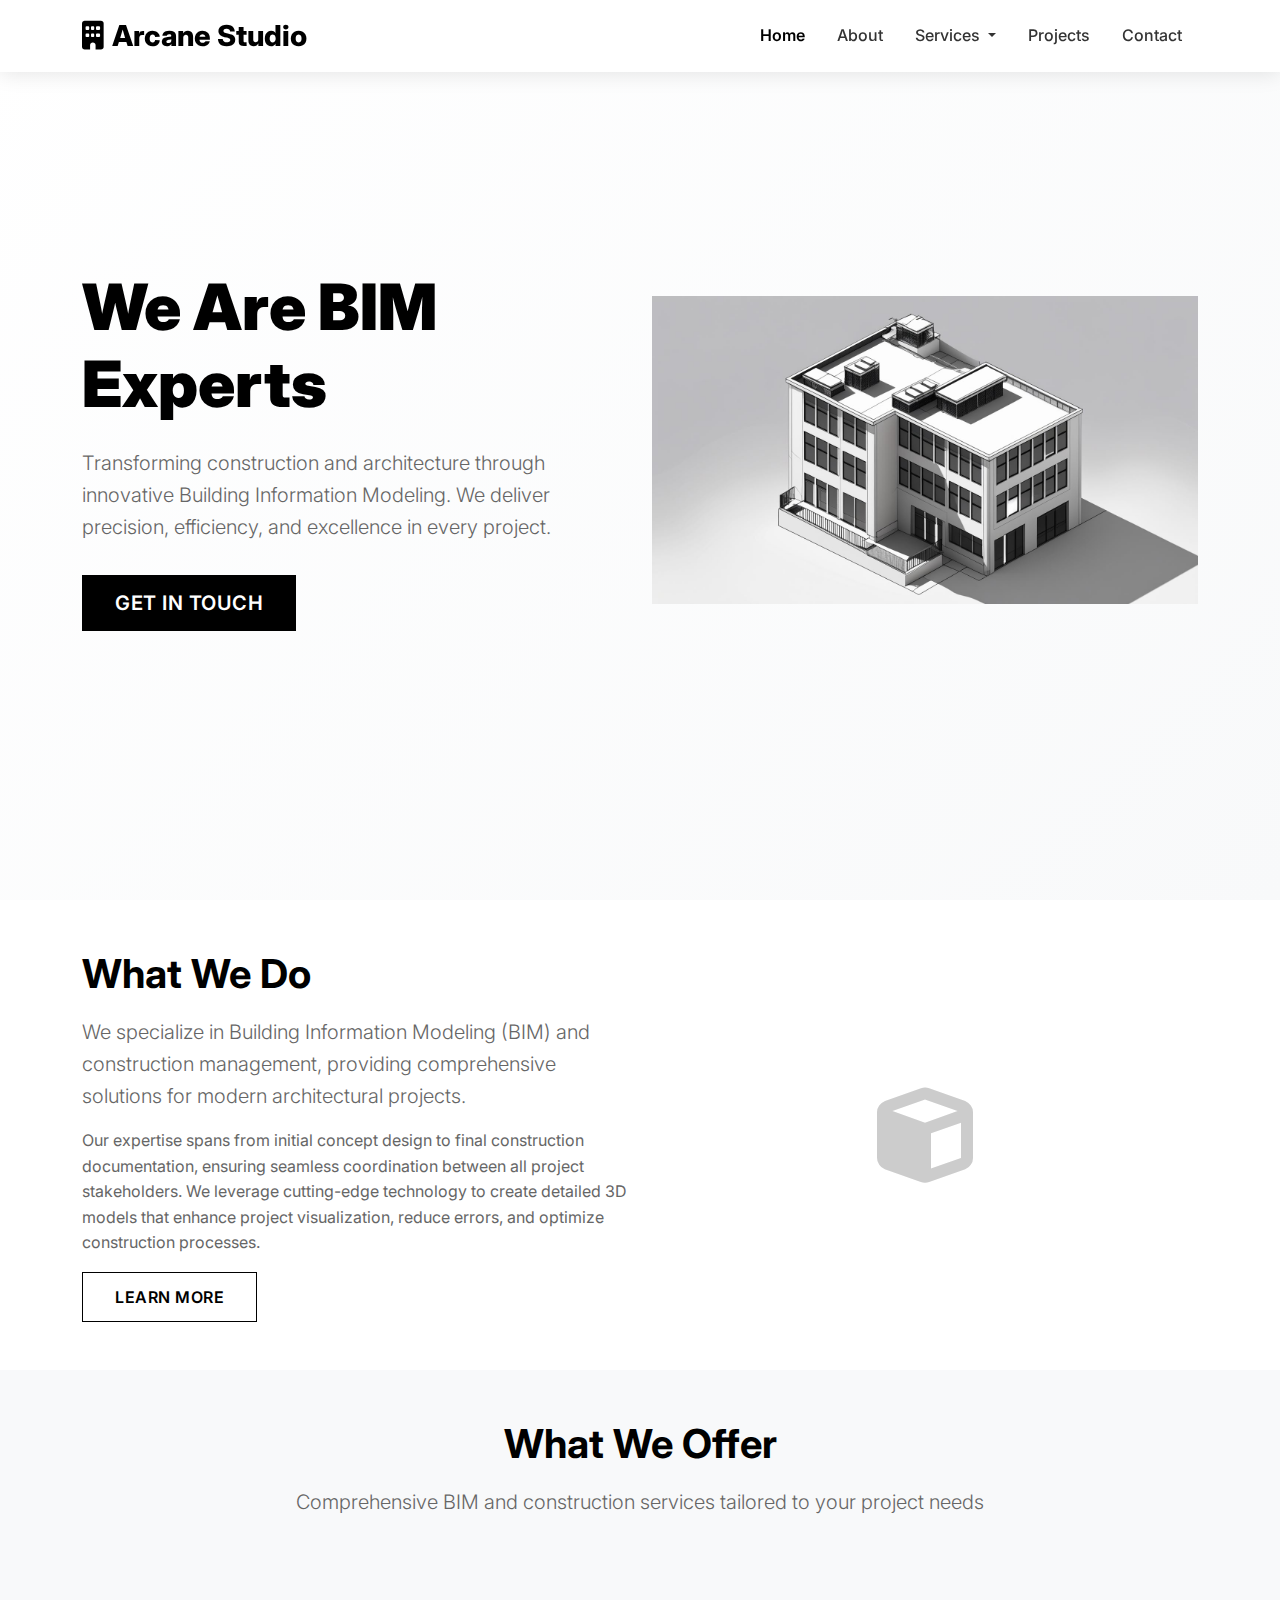
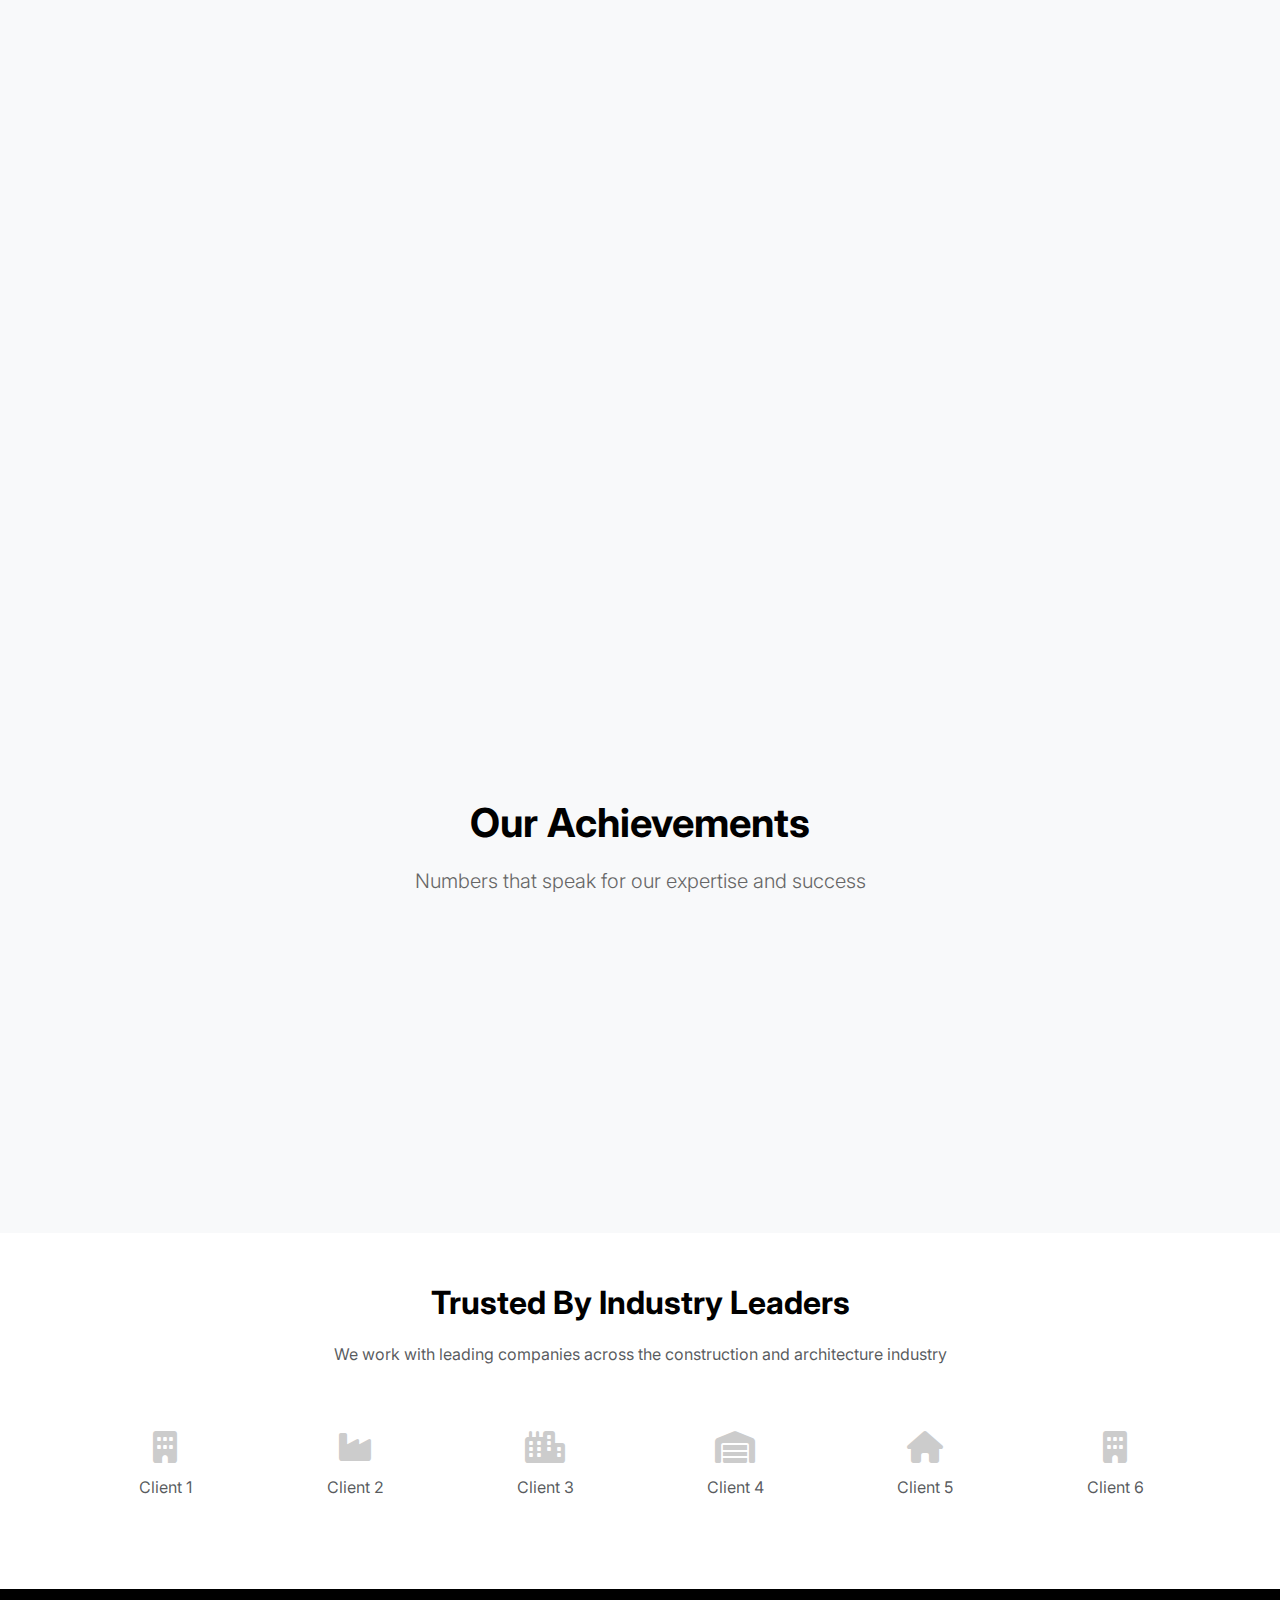
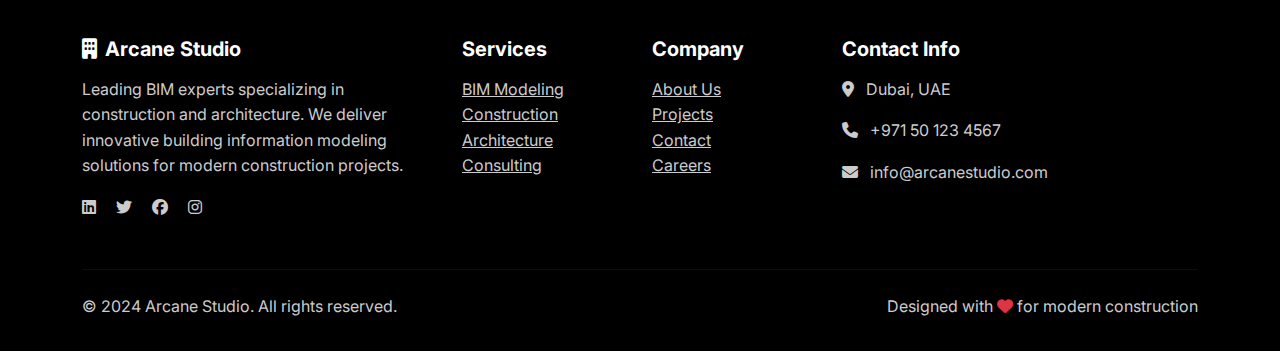
<file: index.html>
<!DOCTYPE html>
<html lang="en">
<head>
    <meta charset="UTF-8">
    <meta name="viewport" content="width=device-width, initial-scale=1.0">
    <title>Arcane Studio - BIM Experts | Construction & Architecture</title>
    <meta name="description" content="Leading BIM experts specializing in construction and architecture. We deliver innovative building information modeling solutions for modern construction projects.">
    
    <!-- Bootstrap CSS -->
    <link href="https://cdn.jsdelivr.net/npm/bootstrap@5.3.0/dist/css/bootstrap.min.css" rel="stylesheet">
    <!-- Font Awesome -->
    <link rel="stylesheet" href="https://cdnjs.cloudflare.com/ajax/libs/font-awesome/6.4.0/css/all.min.css">
    <!-- Google Fonts -->
    <link href="https://fonts.googleapis.com/css2?family=Inter:wght@300;400;500;600;700;800;900&display=swap" rel="stylesheet">
    <!-- Custom CSS -->
    <link rel="stylesheet" href="css/style.css">
</head>
<body>
    <!-- Navigation -->
    <nav class="navbar navbar-expand-lg fixed-top">
        <div class="container">
            <a class="navbar-brand" href="index.html">
                <i class="fas fa-building me-2"></i>Arcane Studio
            </a>
            
            <button class="navbar-toggler" type="button" data-bs-toggle="collapse" data-bs-target="#navbarNav">
                <span class="navbar-toggler-icon"></span>
            </button>
            
            <div class="collapse navbar-collapse" id="navbarNav">
                <ul class="navbar-nav ms-auto">
                    <li class="nav-item">
                        <a class="nav-link active" href="index.html">Home</a>
                    </li>
                    <li class="nav-item">
                        <a class="nav-link" href="about.html">About</a>
                    </li>
                    <li class="nav-item dropdown">
                        <a class="nav-link dropdown-toggle" href="#" role="button" data-bs-toggle="dropdown">
                            Services
                        </a>
                        <ul class="dropdown-menu">
                            <li><a class="dropdown-item" href="services.html#bim">BIM Modeling</a></li>
                            <li><a class="dropdown-item" href="services.html#construction">Construction Management</a></li>
                            <li><a class="dropdown-item" href="services.html#architecture">Architecture Design</a></li>
                            <li><a class="dropdown-item" href="services.html#consulting">Consulting</a></li>
                        </ul>
                    </li>
                    <li class="nav-item">
                        <a class="nav-link" href="projects.html">Projects</a>
                    </li>
                    <li class="nav-item">
                        <a class="nav-link" href="contact.html">Contact</a>
                    </li>
                </ul>
            </div>
        </div>
    </nav>

    <!-- Hero Section -->
    <section class="hero">
        <div class="container">
            <div class="row align-items-center">
                <div class="col-lg-6">
                    <div class="hero-content">
                        <h1>We Are BIM Experts</h1>
                        <p class="lead">Transforming construction and architecture through innovative Building Information Modeling. We deliver precision, efficiency, and excellence in every project.</p>
                        <a href="contact.html" class="btn btn-primary btn-lg">Get in Touch</a>
                    </div>
                </div>
                <div class="col-lg-6">
                    <div class="hero-visual text-center">
                        <div class="placeholder-visual">
                            <img src="images/hero.jpg" alt="BIM Experts" class="img-fluid">
                            <!-- <i class="fas fa-drafting-compass" style="font-size: 8rem; color: var(--lighter-gray);"></i> -->
                        </div>
                    </div>
                </div>
            </div>
        </div>
    </section>

    <!-- What We Do Section -->
    <section class="py-5">
        <div class="container">
            <div class="row align-items-center">
                <div class="col-lg-6">
                    <h2>What We Do</h2>
                    <p class="lead">We specialize in Building Information Modeling (BIM) and construction management, providing comprehensive solutions for modern architectural projects.</p>
                    <p>Our expertise spans from initial concept design to final construction documentation, ensuring seamless coordination between all project stakeholders. We leverage cutting-edge technology to create detailed 3D models that enhance project visualization, reduce errors, and optimize construction processes.</p>
                    <a href="about.html" class="btn btn-outline-primary">Learn More</a>
                </div>
                <div class="col-lg-6">
                    <div class="what-we-do-visual text-center">
                        <div class="placeholder-visual">
                            <i class="fas fa-cube" style="font-size: 6rem; color: var(--lighter-gray);"></i>
                        </div>
                    </div>
                </div>
            </div>
        </div>
    </section>

    <!-- What We Offer Section -->
    <section class="py-5 bg-light">
        <div class="container">
            <div class="row text-center mb-5">
                <div class="col-12">
                    <h2>What We Offer</h2>
                    <p class="lead">Comprehensive BIM and construction services tailored to your project needs</p>
                </div>
            </div>
            
            <div class="row g-4">
                <div class="col-lg-4 col-md-6">
                    <div class="service-card loading">
                        <div class="service-icon">
                            <i class="fas fa-drafting-compass"></i>
                        </div>
                        <h4>BIM Modeling</h4>
                        <p>Comprehensive 3D modeling and information management for construction projects, ensuring accuracy and coordination.</p>
                    </div>
                </div>
                
                <div class="col-lg-4 col-md-6">
                    <div class="service-card loading">
                        <div class="service-icon">
                            <i class="fas fa-hard-hat"></i>
                        </div>
                        <h4>Construction Management</h4>
                        <p>End-to-end project management from planning to completion, ensuring quality and timely delivery.</p>
                    </div>
                </div>
                
                <div class="col-lg-4 col-md-6">
                    <div class="service-card loading">
                        <div class="service-icon">
                            <i class="fas fa-building"></i>
                        </div>
                        <h4>Architecture Design</h4>
                        <p>Innovative architectural solutions that blend functionality, aesthetics, and sustainability.</p>
                    </div>
                </div>
                
                <div class="col-lg-4 col-md-6">
                    <div class="service-card loading">
                        <div class="service-icon">
                            <i class="fas fa-chart-line"></i>
                        </div>
                        <h4>Project Planning</h4>
                        <p>Strategic planning and feasibility studies to optimize project outcomes and resource allocation.</p>
                    </div>
                </div>
                
                <div class="col-lg-4 col-md-6">
                    <div class="service-card loading">
                        <div class="service-icon">
                            <i class="fas fa-cogs"></i>
                        </div>
                        <h4>Technical Consulting</h4>
                        <p>Expert consultation on BIM implementation, construction methodologies, and industry best practices.</p>
                    </div>
                </div>
                
                <div class="col-lg-4 col-md-6">
                    <div class="service-card loading">
                        <div class="service-icon">
                            <i class="fas fa-shield-alt"></i>
                        </div>
                        <h4>Quality Assurance</h4>
                        <p>Rigorous quality control processes to ensure project standards and regulatory compliance.</p>
                    </div>
                </div>
            </div>
        </div>
    </section>

    <!-- Our Achievements Section -->
    <section class="stats-section">
        <div class="container">
            <div class="row text-center mb-5">
                <div class="col-12">
                    <h2>Our Achievements</h2>
                    <p class="lead">Numbers that speak for our expertise and success</p>
                </div>
            </div>
            
            <div class="row">
                <div class="col-lg-3 col-md-6">
                    <div class="stat-item loading">
                        <span class="stat-number" data-target="150">0</span>
                        <span class="stat-label">Projects Completed</span>
                    </div>
                </div>
                
                <div class="col-lg-3 col-md-6">
                    <div class="stat-item loading">
                        <span class="stat-number" data-target="25">0</span>
                        <span class="stat-label">Years Experience</span>
                    </div>
                </div>
                
                <div class="col-lg-3 col-md-6">
                    <div class="stat-item loading">
                        <span class="stat-number" data-target="50">0</span>
                        <span class="stat-label">Team Members</span>
                    </div>
                </div>
                
                <div class="col-lg-3 col-md-6">
                    <div class="stat-item loading">
                        <span class="stat-number" data-target="98">0</span>
                        <span class="stat-label">Client Satisfaction %</span>
                    </div>
                </div>
            </div>
        </div>
    </section>

    <!-- Client Logos Section -->
    <section class="py-5">
        <div class="container">
            <div class="row text-center mb-5">
                <div class="col-12">
                    <h3>Trusted By Industry Leaders</h3>
                    <p class="text-muted">We work with leading companies across the construction and architecture industry</p>
                </div>
            </div>
            
            <div class="row align-items-center">
                <div class="col-lg-2 col-md-4 col-6 mb-4">
                    <div class="client-logo text-center">
                        <div class="placeholder-logo">
                            <i class="fas fa-building" style="font-size: 2rem; color: var(--lighter-gray);"></i>
                            <p class="mt-2 text-muted">Client 1</p>
                        </div>
                    </div>
                </div>
                
                <div class="col-lg-2 col-md-4 col-6 mb-4">
                    <div class="client-logo text-center">
                        <div class="placeholder-logo">
                            <i class="fas fa-industry" style="font-size: 2rem; color: var(--lighter-gray);"></i>
                            <p class="mt-2 text-muted">Client 2</p>
                        </div>
                    </div>
                </div>
                
                <div class="col-lg-2 col-md-4 col-6 mb-4">
                    <div class="client-logo text-center">
                        <div class="placeholder-logo">
                            <i class="fas fa-city" style="font-size: 2rem; color: var(--lighter-gray);"></i>
                            <p class="mt-2 text-muted">Client 3</p>
                        </div>
                    </div>
                </div>
                
                <div class="col-lg-2 col-md-4 col-6 mb-4">
                    <div class="client-logo text-center">
                        <div class="placeholder-logo">
                            <i class="fas fa-warehouse" style="font-size: 2rem; color: var(--lighter-gray);"></i>
                            <p class="mt-2 text-muted">Client 4</p>
                        </div>
                    </div>
                </div>
                
                <div class="col-lg-2 col-md-4 col-6 mb-4">
                    <div class="client-logo text-center">
                        <div class="placeholder-logo">
                            <i class="fas fa-home" style="font-size: 2rem; color: var(--lighter-gray);"></i>
                            <p class="mt-2 text-muted">Client 5</p>
                        </div>
                    </div>
                </div>
                
                <div class="col-lg-2 col-md-4 col-6 mb-4">
                    <div class="client-logo text-center">
                        <div class="placeholder-logo">
                            <i class="fas fa-building" style="font-size: 2rem; color: var(--lighter-gray);"></i>
                            <p class="mt-2 text-muted">Client 6</p>
                        </div>
                    </div>
                </div>
            </div>
        </div>
    </section>

    <!-- Footer -->
    <footer class="footer">
        <div class="container">
            <div class="row">
                <div class="col-lg-4 mb-4">
                    <h5><i class="fas fa-building me-2"></i>Arcane Studio</h5>
                    <p>Leading BIM experts specializing in construction and architecture. We deliver innovative building information modeling solutions for modern construction projects.</p>
                    <div class="social-links">
                        <a href="#" class="me-3"><i class="fab fa-linkedin"></i></a>
                        <a href="#" class="me-3"><i class="fab fa-twitter"></i></a>
                        <a href="#" class="me-3"><i class="fab fa-facebook"></i></a>
                        <a href="#" class="me-3"><i class="fab fa-instagram"></i></a>
                    </div>
                </div>
                
                <div class="col-lg-2 col-md-6 mb-4">
                    <h5>Services</h5>
                    <ul class="list-unstyled">
                        <li><a href="services.html#bim">BIM Modeling</a></li>
                        <li><a href="services.html#construction">Construction</a></li>
                        <li><a href="services.html#architecture">Architecture</a></li>
                        <li><a href="services.html#consulting">Consulting</a></li>
                    </ul>
                </div>
                
                <div class="col-lg-2 col-md-6 mb-4">
                    <h5>Company</h5>
                    <ul class="list-unstyled">
                        <li><a href="about.html">About Us</a></li>
                        <li><a href="projects.html">Projects</a></li>
                        <li><a href="contact.html">Contact</a></li>
                        <li><a href="#">Careers</a></li>
                    </ul>
                </div>
                
                <div class="col-lg-4 mb-4">
                    <h5>Contact Info</h5>
                    <p><i class="fas fa-map-marker-alt me-2"></i> Dubai, UAE</p>
                    <p><i class="fas fa-phone me-2"></i> +971 50 123 4567</p>
                    <p><i class="fas fa-envelope me-2"></i> info@arcanestudio.com</p>
                </div>
            </div>
            
            <hr class="my-4" style="border-color: var(--dark-gray);">
            
            <div class="row">
                <div class="col-md-6">
                    <p>&copy; 2024 Arcane Studio. All rights reserved.</p>
                </div>
                <div class="col-md-6 text-md-end">
                    <p>Designed with <i class="fas fa-heart" style="color: #dc3545;"></i> for modern construction</p>
                </div>
            </div>
        </div>
    </footer>

    <!-- Scroll to Top Button -->
    <button class="scroll-to-top">
        <i class="fas fa-chevron-up"></i>
    </button>

    <!-- Bootstrap JS -->
    <script src="https://cdn.jsdelivr.net/npm/bootstrap@5.3.0/dist/js/bootstrap.bundle.min.js"></script>
    <!-- Custom JS -->
    <script src="js/main.js"></script>
</body>
</html>
</file>
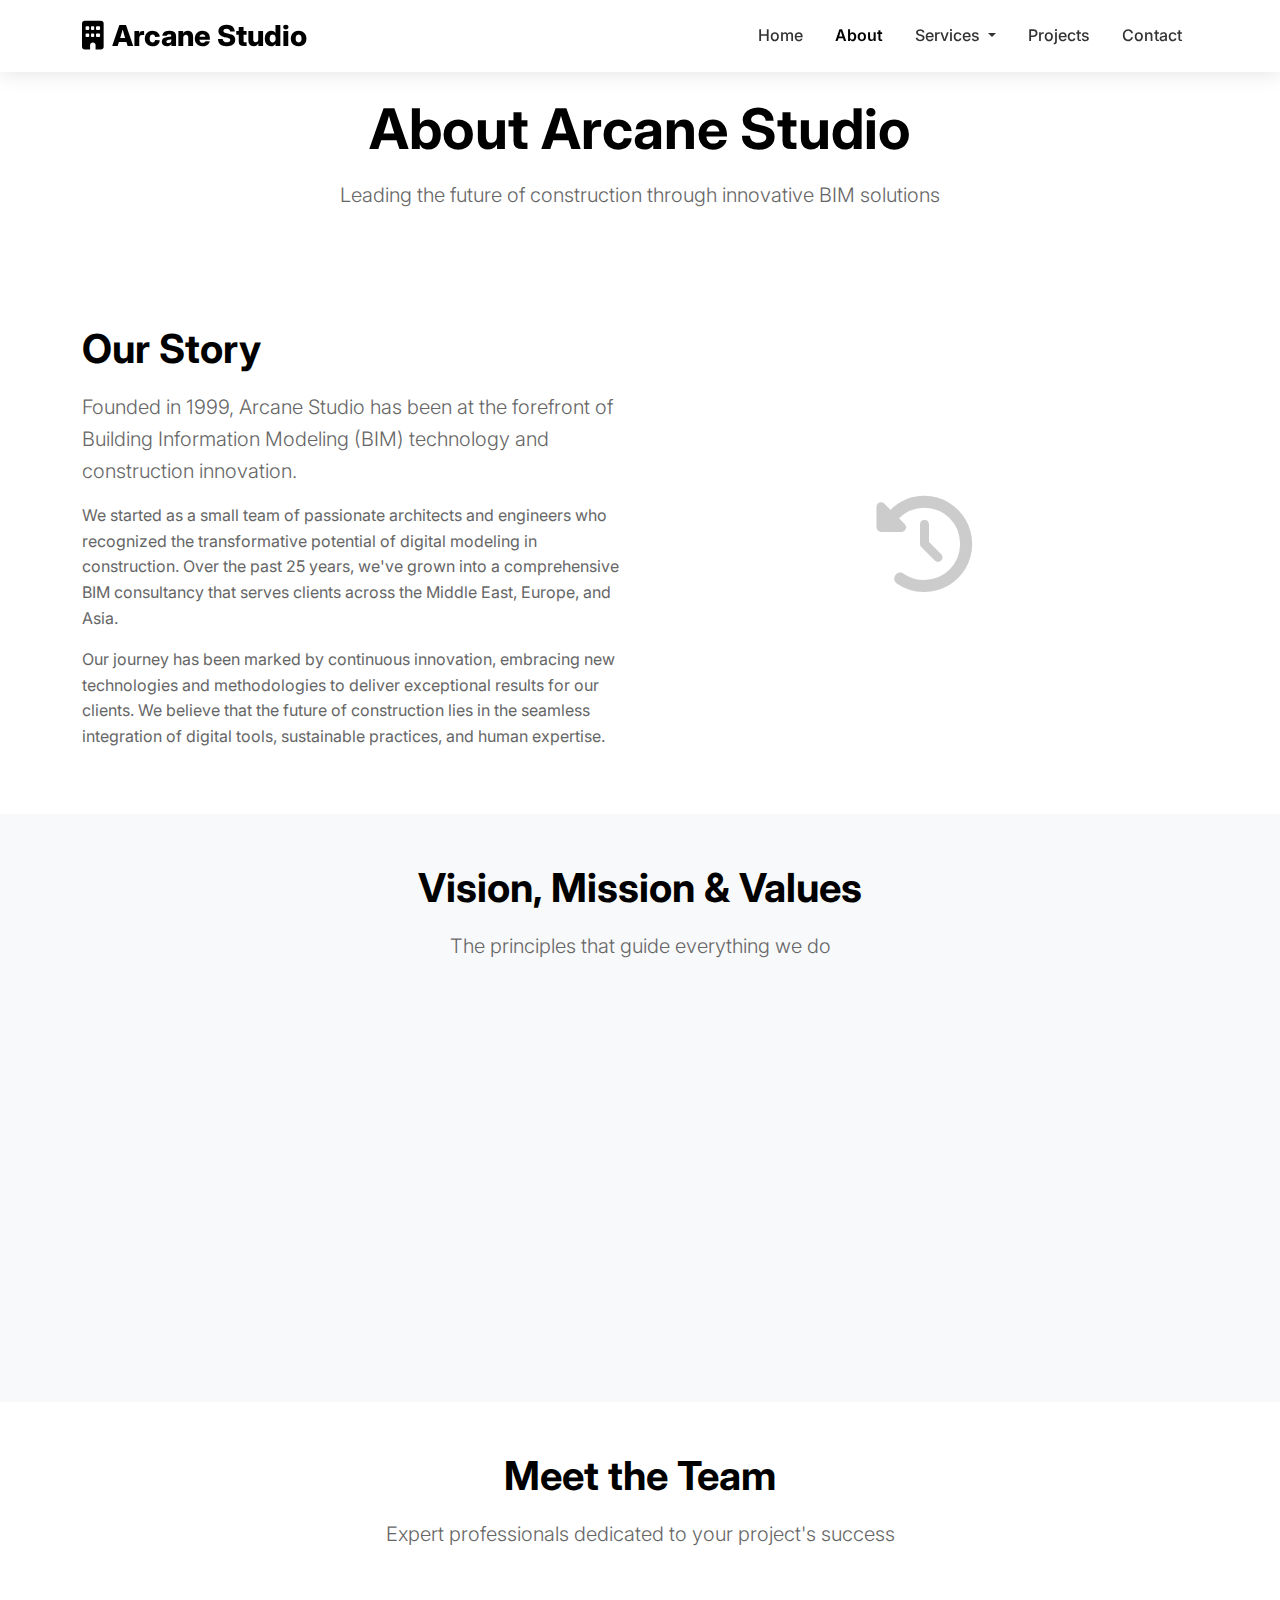
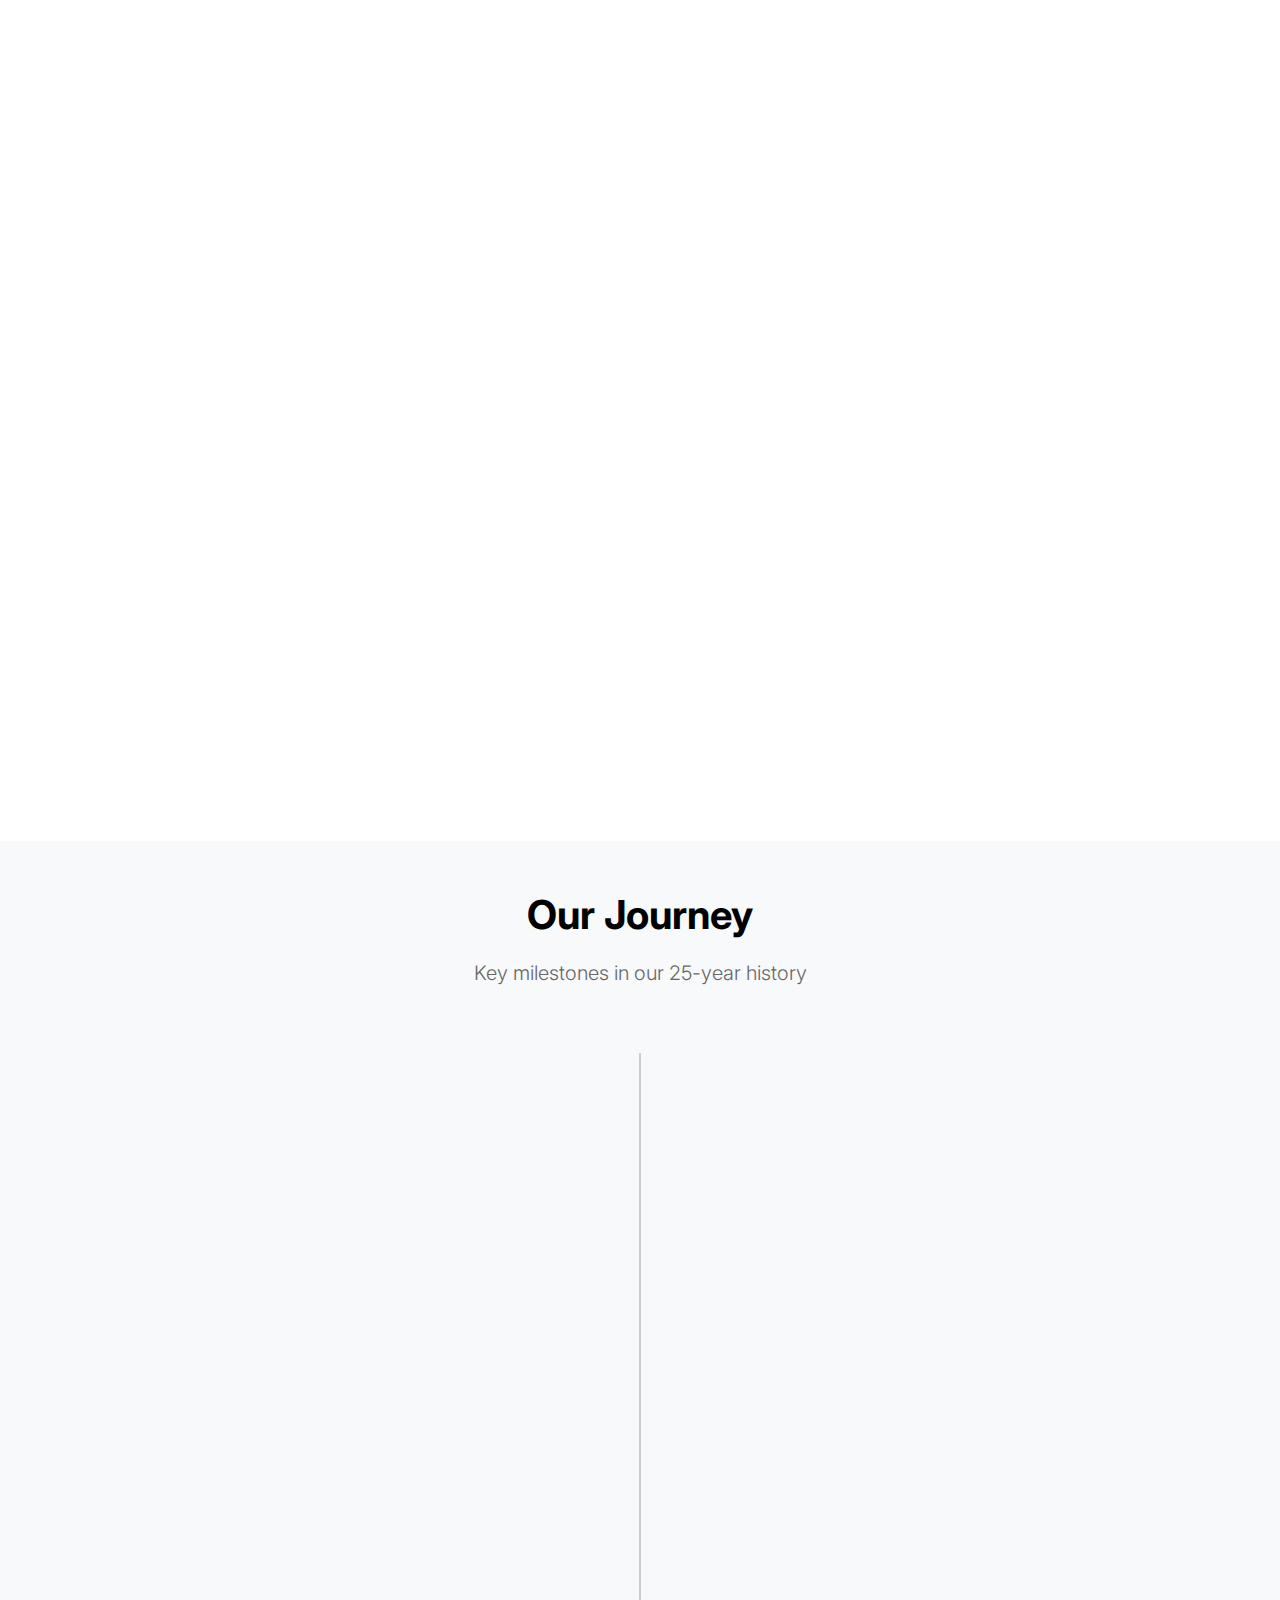
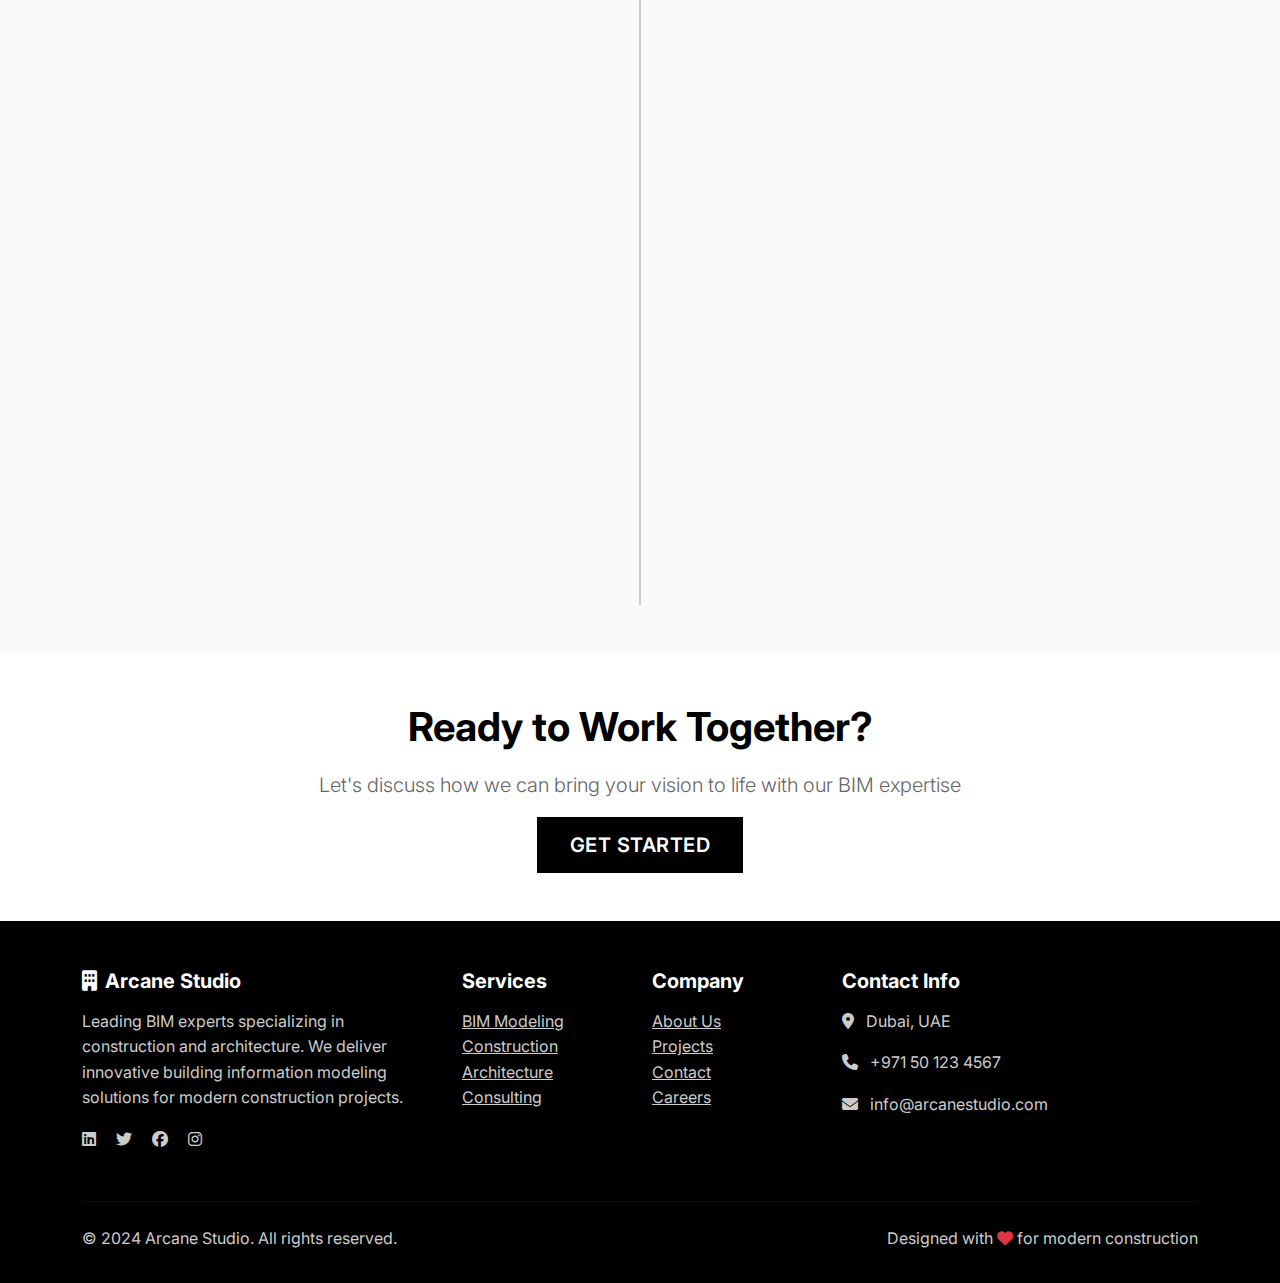
<file: about.html>
<!DOCTYPE html>
<html lang="en">
<head>
    <meta charset="UTF-8">
    <meta name="viewport" content="width=device-width, initial-scale=1.0">
    <title>About Us - Arcane Studio | BIM Experts</title>
    <meta name="description" content="Learn about Arcane Studio's mission, vision, values, and meet our expert team of BIM professionals.">
    
    <!-- Bootstrap CSS -->
    <link href="https://cdn.jsdelivr.net/npm/bootstrap@5.3.0/dist/css/bootstrap.min.css" rel="stylesheet">
    <!-- Font Awesome -->
    <link rel="stylesheet" href="https://cdnjs.cloudflare.com/ajax/libs/font-awesome/6.4.0/css/all.min.css">
    <!-- Google Fonts -->
    <link href="https://fonts.googleapis.com/css2?family=Inter:wght@300;400;500;600;700;800;900&display=swap" rel="stylesheet">
    <!-- Custom CSS -->
    <link rel="stylesheet" href="css/style.css">
</head>
<body>
    <!-- Navigation -->
    <nav class="navbar navbar-expand-lg fixed-top">
        <div class="container">
            <a class="navbar-brand" href="index.html">
                <i class="fas fa-building me-2"></i>Arcane Studio
            </a>
            
            <button class="navbar-toggler" type="button" data-bs-toggle="collapse" data-bs-target="#navbarNav">
                <span class="navbar-toggler-icon"></span>
            </button>
            
            <div class="collapse navbar-collapse" id="navbarNav">
                <ul class="navbar-nav ms-auto">
                    <li class="nav-item">
                        <a class="nav-link" href="index.html">Home</a>
                    </li>
                    <li class="nav-item">
                        <a class="nav-link active" href="about.html">About</a>
                    </li>
                    <li class="nav-item dropdown">
                        <a class="nav-link dropdown-toggle" href="#" role="button" data-bs-toggle="dropdown">
                            Services
                        </a>
                        <ul class="dropdown-menu">
                            <li><a class="dropdown-item" href="services.html#bim">BIM Modeling</a></li>
                            <li><a class="dropdown-item" href="services.html#construction">Construction Management</a></li>
                            <li><a class="dropdown-item" href="services.html#architecture">Architecture Design</a></li>
                            <li><a class="dropdown-item" href="services.html#consulting">Consulting</a></li>
                        </ul>
                    </li>
                    <li class="nav-item">
                        <a class="nav-link" href="projects.html">Projects</a>
                    </li>
                    <li class="nav-item">
                        <a class="nav-link" href="contact.html">Contact</a>
                    </li>
                </ul>
            </div>
        </div>
    </nav>

    <!-- Page Header -->
    <section class="py-5 mt-5">
        <div class="container">
            <div class="row">
                <div class="col-12 text-center">
                    <h1>About Arcane Studio</h1>
                    <p class="lead">Leading the future of construction through innovative BIM solutions</p>
                </div>
            </div>
        </div>
    </section>

    <!-- Introduction Section -->
    <section class="py-5">
        <div class="container">
            <div class="row align-items-center">
                <div class="col-lg-6">
                    <h2>Our Story</h2>
                    <p class="lead">Founded in 1999, Arcane Studio has been at the forefront of Building Information Modeling (BIM) technology and construction innovation.</p>
                    <p>We started as a small team of passionate architects and engineers who recognized the transformative potential of digital modeling in construction. Over the past 25 years, we've grown into a comprehensive BIM consultancy that serves clients across the Middle East, Europe, and Asia.</p>
                    <p>Our journey has been marked by continuous innovation, embracing new technologies and methodologies to deliver exceptional results for our clients. We believe that the future of construction lies in the seamless integration of digital tools, sustainable practices, and human expertise.</p>
                </div>
                <div class="col-lg-6">
                    <div class="text-center">
                        <div class="placeholder-visual">
                            <i class="fas fa-history" style="font-size: 6rem; color: var(--lighter-gray);"></i>
                        </div>
                    </div>
                </div>
            </div>
        </div>
    </section>

    <!-- Vision, Mission, Values Section -->
    <section class="py-5 bg-light">
        <div class="container">
            <div class="row text-center mb-5">
                <div class="col-12">
                    <h2>Vision, Mission & Values</h2>
                    <p class="lead">The principles that guide everything we do</p>
                </div>
            </div>
            
            <div class="row g-4">
                <div class="col-lg-4">
                    <div class="card h-100 loading">
                        <div class="card-body text-center">
                            <div class="service-icon">
                                <i class="fas fa-eye"></i>
                            </div>
                            <h4>Our Vision</h4>
                            <p>To be the global leader in BIM innovation, transforming the construction industry through digital excellence and sustainable practices.</p>
                        </div>
                    </div>
                </div>
                
                <div class="col-lg-4">
                    <div class="card h-100 loading">
                        <div class="card-body text-center">
                            <div class="service-icon">
                                <i class="fas fa-bullseye"></i>
                            </div>
                            <h4>Our Mission</h4>
                            <p>To deliver exceptional BIM solutions that enhance project efficiency, reduce costs, and create sustainable built environments for future generations.</p>
                        </div>
                    </div>
                </div>
                
                <div class="col-lg-4">
                    <div class="card h-100 loading">
                        <div class="card-body text-center">
                            <div class="service-icon">
                                <i class="fas fa-heart"></i>
                            </div>
                            <h4>Our Values</h4>
                            <p>Innovation, Excellence, Integrity, Sustainability, and Collaboration form the foundation of our company culture and client relationships.</p>
                        </div>
                    </div>
                </div>
            </div>
        </div>
    </section>

    <!-- Meet the Team Section -->
    <section class="py-5">
        <div class="container">
            <div class="row text-center mb-5">
                <div class="col-12">
                    <h2>Meet the Team</h2>
                    <p class="lead">Expert professionals dedicated to your project's success</p>
                </div>
            </div>
            
            <div class="row g-4">
                <div class="col-lg-3 col-md-6">
                    <div class="team-card loading">
                        <div class="team-photo">
                            <i class="fas fa-user"></i>
                        </div>
                        <h5>Ahmed Al-Rashid</h5>
                        <p class="text-muted">CEO & Founder</p>
                        <p class="small">25+ years in construction and BIM technology. Led over 100 major projects across the region.</p>
                    </div>
                </div>
                
                <div class="col-lg-3 col-md-6">
                    <div class="team-card loading">
                        <div class="team-photo">
                            <i class="fas fa-user"></i>
                        </div>
                        <h5>Sarah Johnson</h5>
                        <p class="text-muted">Head of BIM</p>
                        <p class="small">Expert in Revit, Navisworks, and advanced BIM workflows. Certified Autodesk Professional.</p>
                    </div>
                </div>
                
                <div class="col-lg-3 col-md-6">
                    <div class="team-card loading">
                        <div class="team-photo">
                            <i class="fas fa-user"></i>
                        </div>
                        <h5>Mohammed Hassan</h5>
                        <p class="text-muted">Senior Architect</p>
                        <p class="small">Specializes in sustainable design and parametric modeling. LEED certified professional.</p>
                    </div>
                </div>
                
                <div class="col-lg-3 col-md-6">
                    <div class="team-card loading">
                        <div class="team-photo">
                            <i class="fas fa-user"></i>
                        </div>
                        <h5>Emily Chen</h5>
                        <p class="text-muted">Project Manager</p>
                        <p class="small">PMP certified with expertise in construction management and stakeholder coordination.</p>
                    </div>
                </div>
                
                <div class="col-lg-3 col-md-6">
                    <div class="team-card loading">
                        <div class="team-photo">
                            <i class="fas fa-user"></i>
                        </div>
                        <h5>David Rodriguez</h5>
                        <p class="text-muted">BIM Coordinator</p>
                        <p class="small">Expert in clash detection, coordination, and BIM standards implementation.</p>
                    </div>
                </div>
                
                <div class="col-lg-3 col-md-6">
                    <div class="team-card loading">
                        <div class="team-photo">
                            <i class="fas fa-user"></i>
                        </div>
                        <h5>Fatima Al-Zahra</h5>
                        <p class="text-muted">Structural Engineer</p>
                        <p class="small">Specializes in structural analysis and integration with architectural BIM models.</p>
                    </div>
                </div>
                
                <div class="col-lg-3 col-md-6">
                    <div class="team-card loading">
                        <div class="team-photo">
                            <i class="fas fa-user"></i>
                        </div>
                        <h5>James Wilson</h5>
                        <p class="text-muted">MEP Specialist</p>
                        <p class="small">Expert in mechanical, electrical, and plumbing systems integration in BIM.</p>
                    </div>
                </div>
                
                <div class="col-lg-3 col-md-6">
                    <div class="team-card loading">
                        <div class="team-photo">
                            <i class="fas fa-user"></i>
                        </div>
                        <h5>Lisa Thompson</h5>
                        <p class="text-muted">Quality Assurance</p>
                        <p class="small">Ensures all BIM deliverables meet international standards and client requirements.</p>
                    </div>
                </div>
            </div>
        </div>
    </section>

    <!-- Timeline/Milestones Section -->
    <section class="py-5 bg-light">
        <div class="container">
            <div class="row text-center mb-5">
                <div class="col-12">
                    <h2>Our Journey</h2>
                    <p class="lead">Key milestones in our 25-year history</p>
                </div>
            </div>
            
            <div class="row">
                <div class="col-12">
                    <div class="timeline">
                        <div class="timeline-item loading">
                            <div class="timeline-marker">1999</div>
                            <div class="timeline-content">
                                <h5>Company Founded</h5>
                                <p>Arcane Studio established in Dubai with focus on architectural design and construction management.</p>
                            </div>
                        </div>
                        
                        <div class="timeline-item loading">
                            <div class="timeline-marker">2005</div>
                            <div class="timeline-content">
                                <h5>BIM Adoption</h5>
                                <p>Pioneered BIM implementation in the region, becoming early adopters of Revit and 3D modeling.</p>
                            </div>
                        </div>
                        
                        <div class="timeline-item loading">
                            <div class="timeline-marker">2010</div>
                            <div class="timeline-content">
                                <h5>Regional Expansion</h5>
                                <p>Expanded operations to Abu Dhabi, Riyadh, and Doha, serving major construction projects.</p>
                            </div>
                        </div>
                        
                        <div class="timeline-item loading">
                            <div class="timeline-marker">2015</div>
                            <div class="timeline-content">
                                <h5>Innovation Center</h5>
                                <p>Established BIM Innovation Center for research and development of advanced modeling techniques.</p>
                            </div>
                        </div>
                        
                        <div class="timeline-item loading">
                            <div class="timeline-marker">2020</div>
                            <div class="timeline-content">
                                <h5>Digital Transformation</h5>
                                <p>Launched comprehensive digital transformation services, including VR/AR integration.</p>
                            </div>
                        </div>
                        
                        <div class="timeline-item loading">
                            <div class="timeline-marker">2024</div>
                            <div class="timeline-content">
                                <h5>Global Recognition</h5>
                                <p>Achieved international recognition for BIM excellence and sustainable construction practices.</p>
                            </div>
                        </div>
                    </div>
                </div>
            </div>
        </div>
    </section>

    <!-- Call to Action -->
    <section class="py-5">
        <div class="container">
            <div class="row text-center">
                <div class="col-12">
                    <h2>Ready to Work Together?</h2>
                    <p class="lead">Let's discuss how we can bring your vision to life with our BIM expertise</p>
                    <a href="contact.html" class="btn btn-primary btn-lg">Get Started</a>
                </div>
            </div>
        </div>
    </section>

    <!-- Footer -->
    <footer class="footer">
        <div class="container">
            <div class="row">
                <div class="col-lg-4 mb-4">
                    <h5><i class="fas fa-building me-2"></i>Arcane Studio</h5>
                    <p>Leading BIM experts specializing in construction and architecture. We deliver innovative building information modeling solutions for modern construction projects.</p>
                    <div class="social-links">
                        <a href="#" class="me-3"><i class="fab fa-linkedin"></i></a>
                        <a href="#" class="me-3"><i class="fab fa-twitter"></i></a>
                        <a href="#" class="me-3"><i class="fab fa-facebook"></i></a>
                        <a href="#" class="me-3"><i class="fab fa-instagram"></i></a>
                    </div>
                </div>
                
                <div class="col-lg-2 col-md-6 mb-4">
                    <h5>Services</h5>
                    <ul class="list-unstyled">
                        <li><a href="services.html#bim">BIM Modeling</a></li>
                        <li><a href="services.html#construction">Construction</a></li>
                        <li><a href="services.html#architecture">Architecture</a></li>
                        <li><a href="services.html#consulting">Consulting</a></li>
                    </ul>
                </div>
                
                <div class="col-lg-2 col-md-6 mb-4">
                    <h5>Company</h5>
                    <ul class="list-unstyled">
                        <li><a href="about.html">About Us</a></li>
                        <li><a href="projects.html">Projects</a></li>
                        <li><a href="contact.html">Contact</a></li>
                        <li><a href="#">Careers</a></li>
                    </ul>
                </div>
                
                <div class="col-lg-4 mb-4">
                    <h5>Contact Info</h5>
                    <p><i class="fas fa-map-marker-alt me-2"></i> Dubai, UAE</p>
                    <p><i class="fas fa-phone me-2"></i> +971 50 123 4567</p>
                    <p><i class="fas fa-envelope me-2"></i> info@arcanestudio.com</p>
                </div>
            </div>
            
            <hr class="my-4" style="border-color: var(--dark-gray);">
            
            <div class="row">
                <div class="col-md-6">
                    <p>&copy; 2024 Arcane Studio. All rights reserved.</p>
                </div>
                <div class="col-md-6 text-md-end">
                    <p>Designed with <i class="fas fa-heart" style="color: #dc3545;"></i> for modern construction</p>
                </div>
            </div>
        </div>
    </footer>

    <!-- Scroll to Top Button -->
    <button class="scroll-to-top">
        <i class="fas fa-chevron-up"></i>
    </button>

    <!-- Bootstrap JS -->
    <script src="https://cdn.jsdelivr.net/npm/bootstrap@5.3.0/dist/js/bootstrap.bundle.min.js"></script>
    <!-- Custom JS -->
    <script src="js/main.js"></script>
</body>
</html>
</file>
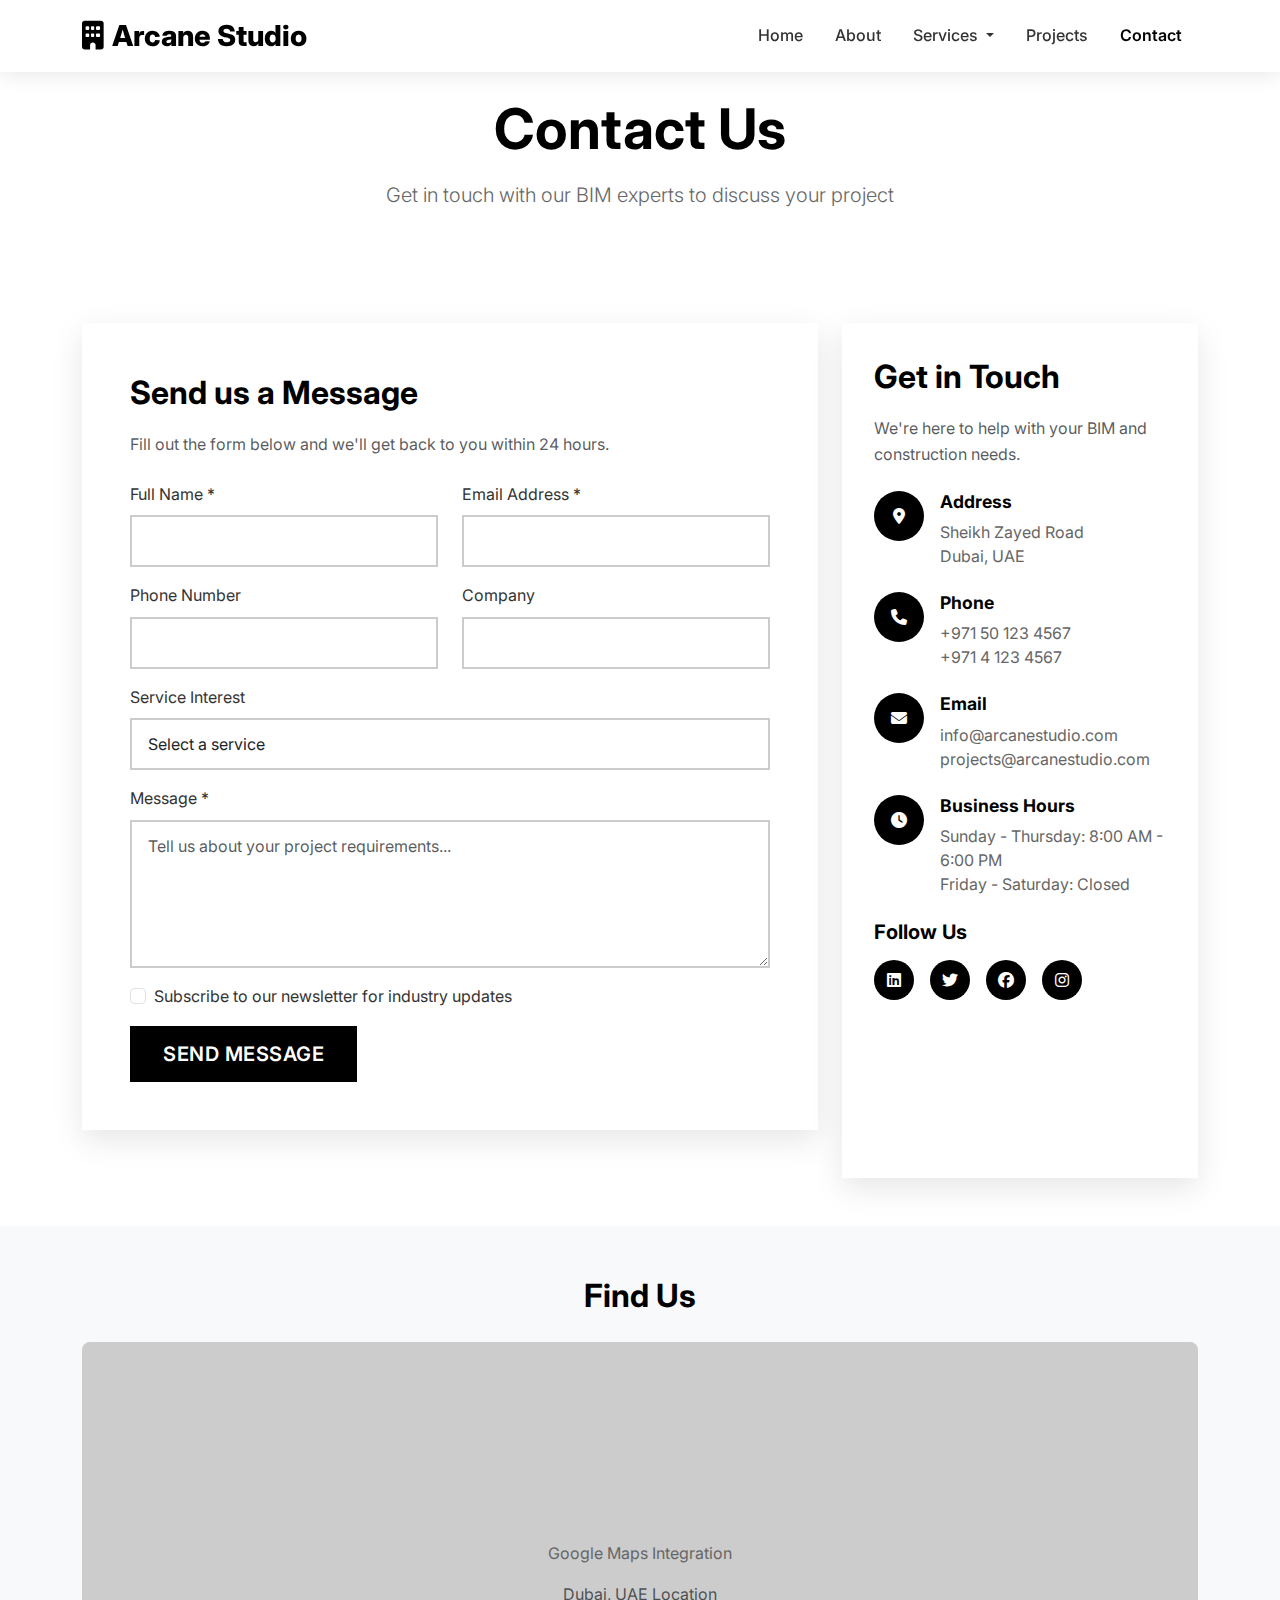
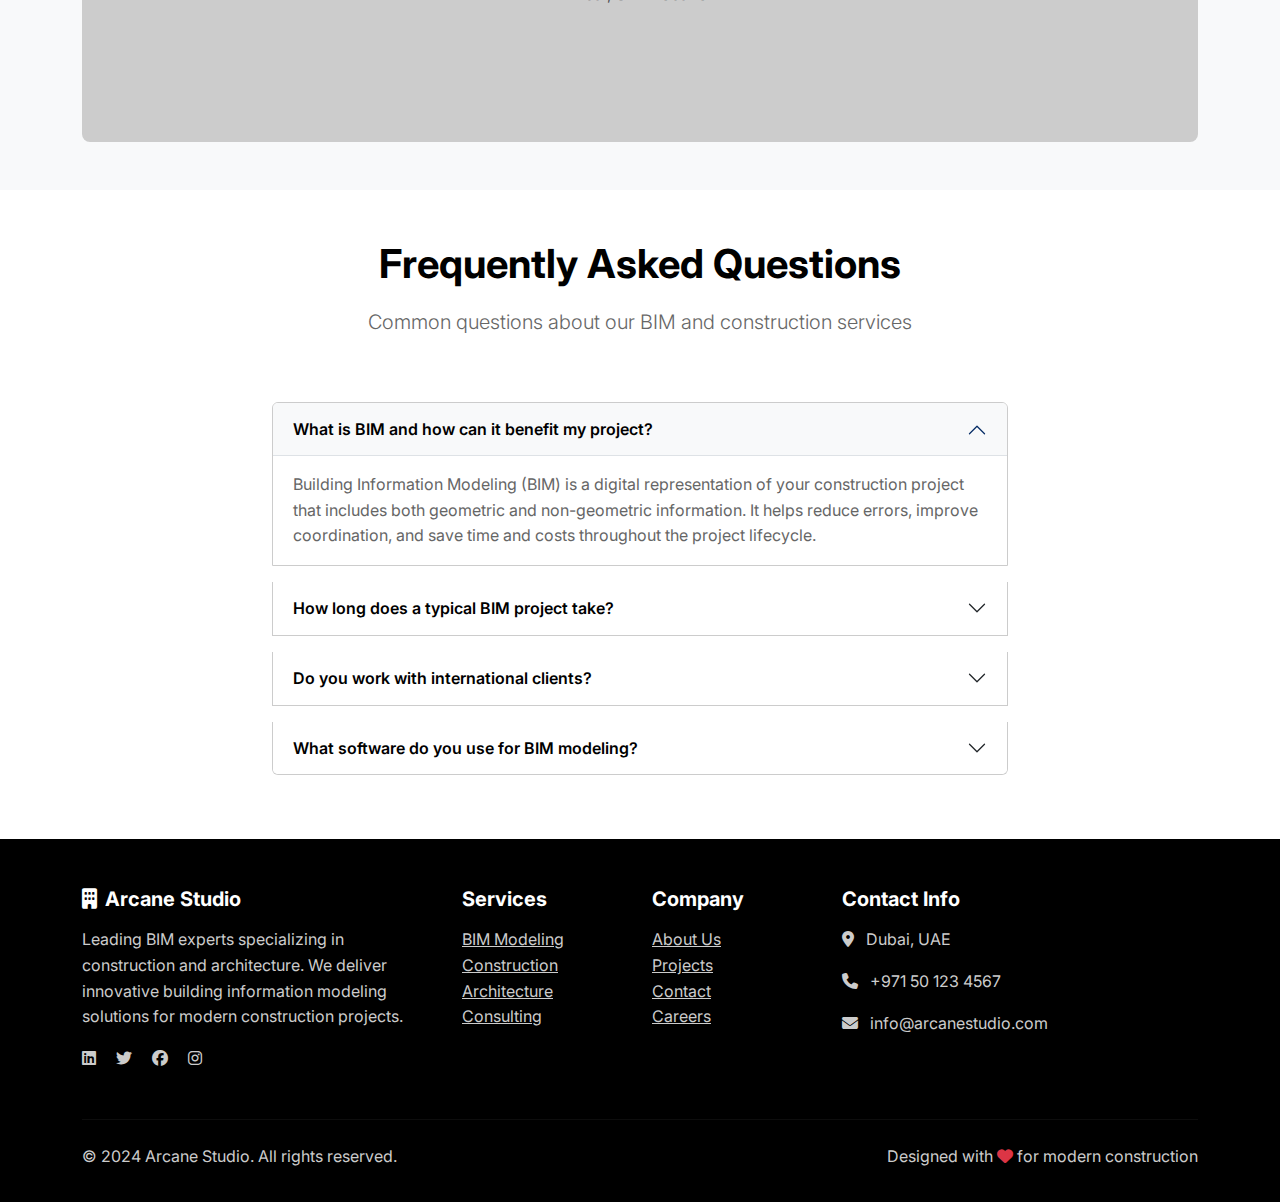
<file: contact.html>
<!DOCTYPE html>
<html lang="en">
<head>
    <meta charset="UTF-8">
    <meta name="viewport" content="width=device-width, initial-scale=1.0">
    <title>Contact Us - Arcane Studio | BIM Experts</title>
    <meta name="description" content="Get in touch with Arcane Studio for BIM and construction services. Contact us for project inquiries and consultations.">
    
    <!-- Bootstrap CSS -->
    <link href="https://cdn.jsdelivr.net/npm/bootstrap@5.3.0/dist/css/bootstrap.min.css" rel="stylesheet">
    <!-- Font Awesome -->
    <link rel="stylesheet" href="https://cdnjs.cloudflare.com/ajax/libs/font-awesome/6.4.0/css/all.min.css">
    <!-- Google Fonts -->
    <link href="https://fonts.googleapis.com/css2?family=Inter:wght@300;400;500;600;700;800;900&display=swap" rel="stylesheet">
    <!-- Custom CSS -->
    <link rel="stylesheet" href="css/style.css">
</head>
<body>
    <!-- Navigation -->
    <nav class="navbar navbar-expand-lg fixed-top">
        <div class="container">
            <a class="navbar-brand" href="index.html">
                <i class="fas fa-building me-2"></i>Arcane Studio
            </a>
            
            <button class="navbar-toggler" type="button" data-bs-toggle="collapse" data-bs-target="#navbarNav">
                <span class="navbar-toggler-icon"></span>
            </button>
            
            <div class="collapse navbar-collapse" id="navbarNav">
                <ul class="navbar-nav ms-auto">
                    <li class="nav-item">
                        <a class="nav-link" href="index.html">Home</a>
                    </li>
                    <li class="nav-item">
                        <a class="nav-link" href="about.html">About</a>
                    </li>
                    <li class="nav-item dropdown">
                        <a class="nav-link dropdown-toggle" href="#" role="button" data-bs-toggle="dropdown">
                            Services
                        </a>
                        <ul class="dropdown-menu">
                            <li><a class="dropdown-item" href="services.html#bim">BIM Modeling</a></li>
                            <li><a class="dropdown-item" href="services.html#construction">Construction Management</a></li>
                            <li><a class="dropdown-item" href="services.html#architecture">Architecture Design</a></li>
                            <li><a class="dropdown-item" href="services.html#consulting">Consulting</a></li>
                        </ul>
                    </li>
                    <li class="nav-item">
                        <a class="nav-link" href="projects.html">Projects</a>
                    </li>
                    <li class="nav-item">
                        <a class="nav-link active" href="contact.html">Contact</a>
                    </li>
                </ul>
            </div>
        </div>
    </nav>

    <!-- Page Header -->
    <section class="py-5 mt-5">
        <div class="container">
            <div class="row text-center">
                <div class="col-12">
                    <h1>Contact Us</h1>
                    <p class="lead">Get in touch with our BIM experts to discuss your project</p>
                </div>
            </div>
        </div>
    </section>

    <!-- Contact Form and Info -->
    <section class="py-5">
        <div class="container">
            <div class="row">
                <!-- Contact Form -->
                <div class="col-lg-8 mb-5">
                    <div class="contact-form">
                        <h3>Send us a Message</h3>
                        <p class="text-muted mb-4">Fill out the form below and we'll get back to you within 24 hours.</p>
                        
                        <form id="contactForm">
                            <div class="row">
                                <div class="col-md-6 mb-3">
                                    <label for="fullName" class="form-label">Full Name *</label>
                                    <input type="text" class="form-control" id="fullName" name="fullName" required>
                                </div>
                                <div class="col-md-6 mb-3">
                                    <label for="email" class="form-label">Email Address *</label>
                                    <input type="email" class="form-control" id="email" name="email" required>
                                </div>
                            </div>
                            
                            <div class="row">
                                <div class="col-md-6 mb-3">
                                    <label for="phone" class="form-label">Phone Number</label>
                                    <input type="tel" class="form-control" id="phone" name="phone">
                                </div>
                                <div class="col-md-6 mb-3">
                                    <label for="company" class="form-label">Company</label>
                                    <input type="text" class="form-control" id="company" name="company">
                                </div>
                            </div>
                            
                            <div class="mb-3">
                                <label for="service" class="form-label">Service Interest</label>
                                <select class="form-control" id="service" name="service">
                                    <option value="">Select a service</option>
                                    <option value="bim">BIM Modeling</option>
                                    <option value="construction">Construction Management</option>
                                    <option value="architecture">Architecture Design</option>
                                    <option value="consulting">Technical Consulting</option>
                                    <option value="other">Other</option>
                                </select>
                            </div>
                            
                            <div class="mb-3">
                                <label for="message" class="form-label">Message *</label>
                                <textarea class="form-control" id="message" name="message" rows="5" required placeholder="Tell us about your project requirements..."></textarea>
                            </div>
                            
                            <div class="mb-3">
                                <div class="form-check">
                                    <input class="form-check-input" type="checkbox" id="newsletter" name="newsletter">
                                    <label class="form-check-label" for="newsletter">
                                        Subscribe to our newsletter for industry updates
                                    </label>
                                </div>
                            </div>
                            
                            <button type="submit" class="btn btn-primary btn-lg">Send Message</button>
                        </form>
                    </div>
                </div>
                
                <!-- Contact Information -->
                <div class="col-lg-4">
                    <div class="contact-info">
                        <h3>Get in Touch</h3>
                        <p class="text-muted mb-4">We're here to help with your BIM and construction needs.</p>
                        
                        <div class="contact-item mb-4">
                            <div class="contact-icon">
                                <i class="fas fa-map-marker-alt"></i>
                            </div>
                            <div class="contact-details">
                                <h5>Address</h5>
                                <p>Sheikh Zayed Road<br>Dubai, UAE</p>
                            </div>
                        </div>
                        
                        <div class="contact-item mb-4">
                            <div class="contact-icon">
                                <i class="fas fa-phone"></i>
                            </div>
                            <div class="contact-details">
                                <h5>Phone</h5>
                                <p>+971 50 123 4567<br>+971 4 123 4567</p>
                            </div>
                        </div>
                        
                        <div class="contact-item mb-4">
                            <div class="contact-icon">
                                <i class="fas fa-envelope"></i>
                            </div>
                            <div class="contact-details">
                                <h5>Email</h5>
                                <p>info@arcanestudio.com<br>projects@arcanestudio.com</p>
                            </div>
                        </div>
                        
                        <div class="contact-item mb-4">
                            <div class="contact-icon">
                                <i class="fas fa-clock"></i>
                            </div>
                            <div class="contact-details">
                                <h5>Business Hours</h5>
                                <p>Sunday - Thursday: 8:00 AM - 6:00 PM<br>Friday - Saturday: Closed</p>
                            </div>
                        </div>
                        
                        <div class="social-links mt-4">
                            <h5>Follow Us</h5>
                            <div class="d-flex gap-3">
                                <a href="#" class="social-link"><i class="fab fa-linkedin"></i></a>
                                <a href="#" class="social-link"><i class="fab fa-twitter"></i></a>
                                <a href="#" class="social-link"><i class="fab fa-facebook"></i></a>
                                <a href="#" class="social-link"><i class="fab fa-instagram"></i></a>
                            </div>
                        </div>
                    </div>
                </div>
            </div>
        </div>
    </section>

    <!-- Google Map -->
    <section class="py-5 bg-light">
        <div class="container">
            <div class="row">
                <div class="col-12">
                    <h3 class="text-center mb-4">Find Us</h3>
                    <div class="map-container">
                        <div class="map-placeholder">
                            <i class="fas fa-map-marked-alt" style="font-size: 4rem; color: var(--lighter-gray);"></i>
                            <p class="mt-3">Google Maps Integration</p>
                            <p class="text-muted">Dubai, UAE Location</p>
                        </div>
                    </div>
                </div>
            </div>
        </div>
    </section>

    <!-- FAQ Section -->
    <section class="py-5">
        <div class="container">
            <div class="row text-center mb-5">
                <div class="col-12">
                    <h2>Frequently Asked Questions</h2>
                    <p class="lead">Common questions about our BIM and construction services</p>
                </div>
            </div>
            
            <div class="row">
                <div class="col-lg-8 mx-auto">
                    <div class="accordion" id="faqAccordion">
                        <div class="accordion-item">
                            <h2 class="accordion-header" id="faq1">
                                <button class="accordion-button" type="button" data-bs-toggle="collapse" data-bs-target="#collapse1">
                                    What is BIM and how can it benefit my project?
                                </button>
                            </h2>
                            <div id="collapse1" class="accordion-collapse collapse show" data-bs-parent="#faqAccordion">
                                <div class="accordion-body">
                                    Building Information Modeling (BIM) is a digital representation of your construction project that includes both geometric and non-geometric information. It helps reduce errors, improve coordination, and save time and costs throughout the project lifecycle.
                                </div>
                            </div>
                        </div>
                        
                        <div class="accordion-item">
                            <h2 class="accordion-header" id="faq2">
                                <button class="accordion-button collapsed" type="button" data-bs-toggle="collapse" data-bs-target="#collapse2">
                                    How long does a typical BIM project take?
                                </button>
                            </h2>
                            <div id="collapse2" class="accordion-collapse collapse" data-bs-parent="#faqAccordion">
                                <div class="accordion-body">
                                    Project duration varies based on complexity and scope. A simple residential project might take 2-4 weeks, while complex commercial projects can take 8-12 weeks or more. We'll provide a detailed timeline during our initial consultation.
                                </div>
                            </div>
                        </div>
                        
                        <div class="accordion-item">
                            <h2 class="accordion-header" id="faq3">
                                <button class="accordion-button collapsed" type="button" data-bs-toggle="collapse" data-bs-target="#collapse3">
                                    Do you work with international clients?
                                </button>
                            </h2>
                            <div id="collapse3" class="accordion-collapse collapse" data-bs-parent="#faqAccordion">
                                <div class="accordion-body">
                                    Yes, we serve clients across the Middle East, Europe, and Asia. We have experience working with international standards and can adapt our services to meet local requirements and regulations.
                                </div>
                            </div>
                        </div>
                        
                        <div class="accordion-item">
                            <h2 class="accordion-header" id="faq4">
                                <button class="accordion-button collapsed" type="button" data-bs-toggle="collapse" data-bs-target="#collapse4">
                                    What software do you use for BIM modeling?
                                </button>
                            </h2>
                            <div id="collapse4" class="accordion-collapse collapse" data-bs-parent="#faqAccordion">
                                <div class="accordion-body">
                                    We use industry-standard software including Autodesk Revit, Navisworks, AutoCAD, and other specialized tools. Our team is certified in these platforms and stays updated with the latest versions and features.
                                </div>
                            </div>
                        </div>
                    </div>
                </div>
            </div>
        </div>
    </section>

    <!-- Footer -->
    <footer class="footer">
        <div class="container">
            <div class="row">
                <div class="col-lg-4 mb-4">
                    <h5><i class="fas fa-building me-2"></i>Arcane Studio</h5>
                    <p>Leading BIM experts specializing in construction and architecture. We deliver innovative building information modeling solutions for modern construction projects.</p>
                    <div class="social-links">
                        <a href="#" class="me-3"><i class="fab fa-linkedin"></i></a>
                        <a href="#" class="me-3"><i class="fab fa-twitter"></i></a>
                        <a href="#" class="me-3"><i class="fab fa-facebook"></i></a>
                        <a href="#" class="me-3"><i class="fab fa-instagram"></i></a>
                    </div>
                </div>
                
                <div class="col-lg-2 col-md-6 mb-4">
                    <h5>Services</h5>
                    <ul class="list-unstyled">
                        <li><a href="services.html#bim">BIM Modeling</a></li>
                        <li><a href="services.html#construction">Construction</a></li>
                        <li><a href="services.html#architecture">Architecture</a></li>
                        <li><a href="services.html#consulting">Consulting</a></li>
                    </ul>
                </div>
                
                <div class="col-lg-2 col-md-6 mb-4">
                    <h5>Company</h5>
                    <ul class="list-unstyled">
                        <li><a href="about.html">About Us</a></li>
                        <li><a href="projects.html">Projects</a></li>
                        <li><a href="contact.html">Contact</a></li>
                        <li><a href="#">Careers</a></li>
                    </ul>
                </div>
                
                <div class="col-lg-4 mb-4">
                    <h5>Contact Info</h5>
                    <p><i class="fas fa-map-marker-alt me-2"></i> Dubai, UAE</p>
                    <p><i class="fas fa-phone me-2"></i> +971 50 123 4567</p>
                    <p><i class="fas fa-envelope me-2"></i> info@arcanestudio.com</p>
                </div>
            </div>
            
            <hr class="my-4" style="border-color: var(--dark-gray);">
            
            <div class="row">
                <div class="col-md-6">
                    <p>&copy; 2024 Arcane Studio. All rights reserved.</p>
                </div>
                <div class="col-md-6 text-md-end">
                    <p>Designed with <i class="fas fa-heart" style="color: #dc3545;"></i> for modern construction</p>
                </div>
            </div>
        </div>
    </footer>

    <!-- Scroll to Top Button -->
    <button class="scroll-to-top">
        <i class="fas fa-chevron-up"></i>
    </button>

    <!-- Bootstrap JS -->
    <script src="https://cdn.jsdelivr.net/npm/bootstrap@5.3.0/dist/js/bootstrap.bundle.min.js"></script>
    <!-- Custom JS -->
    <script src="js/main.js"></script>
</body>
</html>
</file>
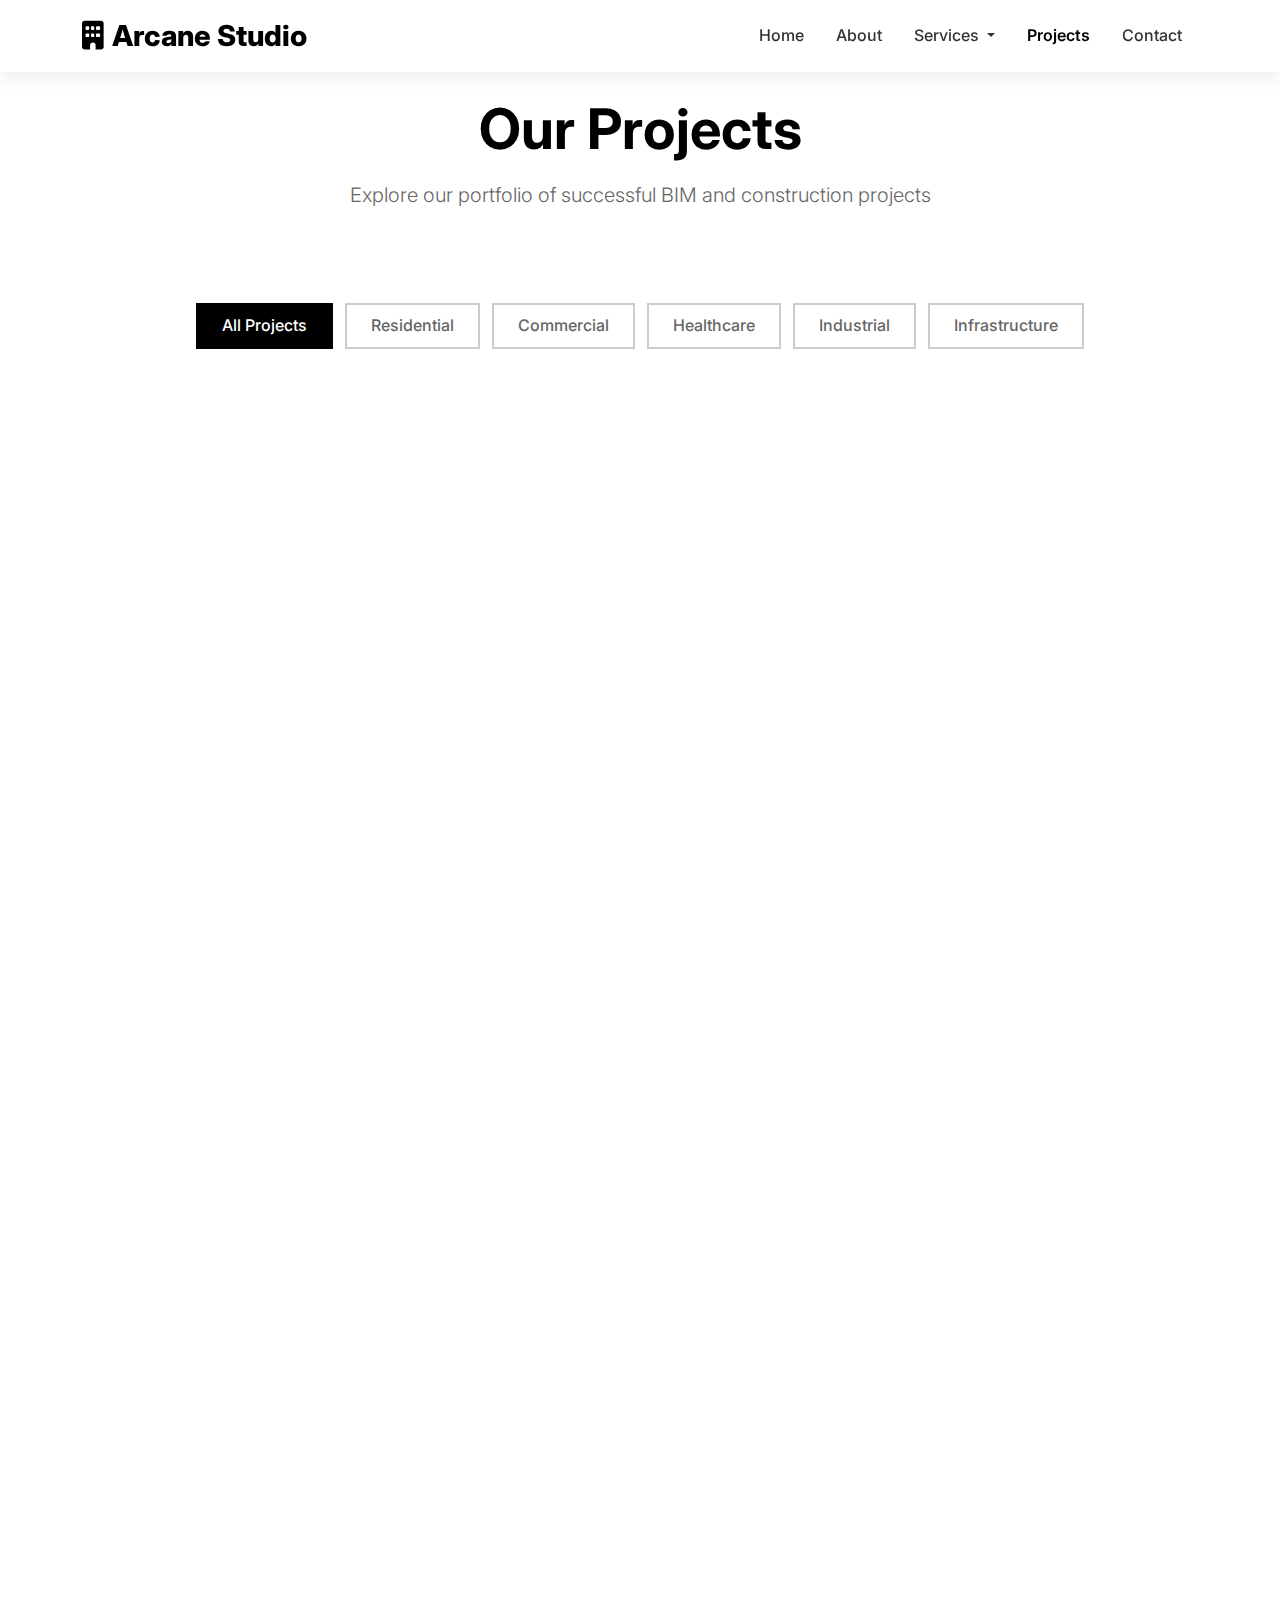
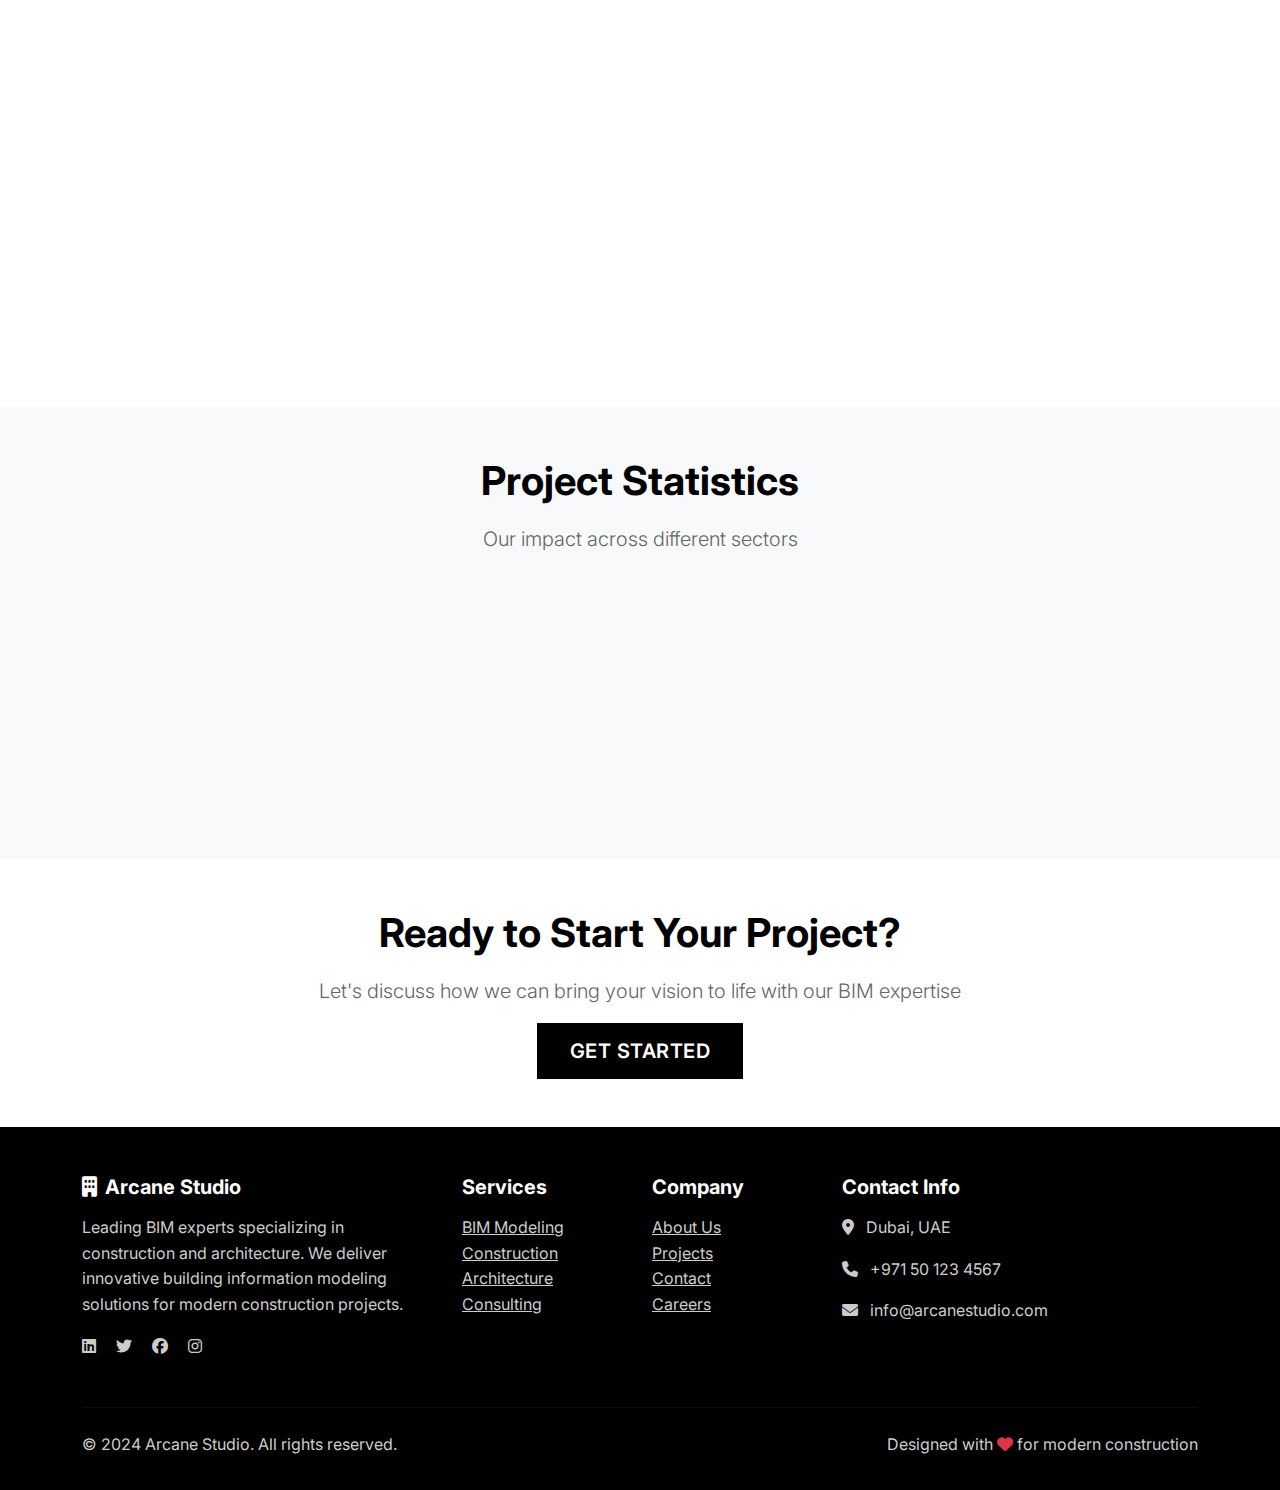
<file: projects.html>
<!DOCTYPE html>
<html lang="en">
<head>
    <meta charset="UTF-8">
    <meta name="viewport" content="width=device-width, initial-scale=1.0">
    <title>Projects - Arcane Studio | BIM Experts</title>
    <meta name="description" content="Explore our portfolio of BIM and construction projects across various sectors and locations.">
    
    <!-- Bootstrap CSS -->
    <link href="https://cdn.jsdelivr.net/npm/bootstrap@5.3.0/dist/css/bootstrap.min.css" rel="stylesheet">
    <!-- Font Awesome -->
    <link rel="stylesheet" href="https://cdnjs.cloudflare.com/ajax/libs/font-awesome/6.4.0/css/all.min.css">
    <!-- Google Fonts -->
    <link href="https://fonts.googleapis.com/css2?family=Inter:wght@300;400;500;600;700;800;900&display=swap" rel="stylesheet">
    <!-- Custom CSS -->
    <link rel="stylesheet" href="css/style.css">
</head>
<body>
    <!-- Navigation -->
    <nav class="navbar navbar-expand-lg fixed-top">
        <div class="container">
            <a class="navbar-brand" href="index.html">
                <i class="fas fa-building me-2"></i>Arcane Studio
            </a>
            
            <button class="navbar-toggler" type="button" data-bs-toggle="collapse" data-bs-target="#navbarNav">
                <span class="navbar-toggler-icon"></span>
            </button>
            
            <div class="collapse navbar-collapse" id="navbarNav">
                <ul class="navbar-nav ms-auto">
                    <li class="nav-item">
                        <a class="nav-link" href="index.html">Home</a>
                    </li>
                    <li class="nav-item">
                        <a class="nav-link" href="about.html">About</a>
                    </li>
                    <li class="nav-item dropdown">
                        <a class="nav-link dropdown-toggle" href="#" role="button" data-bs-toggle="dropdown">
                            Services
                        </a>
                        <ul class="dropdown-menu">
                            <li><a class="dropdown-item" href="services.html#bim">BIM Modeling</a></li>
                            <li><a class="dropdown-item" href="services.html#construction">Construction Management</a></li>
                            <li><a class="dropdown-item" href="services.html#architecture">Architecture Design</a></li>
                            <li><a class="dropdown-item" href="services.html#consulting">Consulting</a></li>
                        </ul>
                    </li>
                    <li class="nav-item">
                        <a class="nav-link active" href="projects.html">Projects</a>
                    </li>
                    <li class="nav-item">
                        <a class="nav-link" href="contact.html">Contact</a>
                    </li>
                </ul>
            </div>
        </div>
    </nav>

    <!-- Page Header -->
    <section class="py-5 mt-5">
        <div class="container">
            <div class="row text-center">
                <div class="col-12">
                    <h1>Our Projects</h1>
                    <p class="lead">Explore our portfolio of successful BIM and construction projects</p>
                </div>
            </div>
        </div>
    </section>

    <!-- Project Filters -->
    <section class="py-4">
        <div class="container">
            <div class="row">
                <div class="col-12 text-center">
                    <div class="filter-buttons">
                        <button class="filter-btn active" data-filter="all">All Projects</button>
                        <button class="filter-btn" data-filter="residential">Residential</button>
                        <button class="filter-btn" data-filter="commercial">Commercial</button>
                        <button class="filter-btn" data-filter="healthcare">Healthcare</button>
                        <button class="filter-btn" data-filter="industrial">Industrial</button>
                        <button class="filter-btn" data-filter="infrastructure">Infrastructure</button>
                    </div>
                </div>
            </div>
        </div>
    </section>

    <!-- Projects Grid -->
    <section class="py-5">
        <div class="container">
            <div class="row g-4">
                <!-- Residential Projects -->
                <div class="col-lg-4 col-md-6 project-card" data-category="residential" data-description="Luxury residential complex featuring sustainable design principles and advanced BIM coordination. The project includes 200 units with integrated smart home systems and green building technologies.">
                    <div class="project-image">
                        <i class="fas fa-home"></i>
                    </div>
                    <div class="project-overlay">
                        <i class="fas fa-search-plus"></i>
                    </div>
                    <div class="p-3">
                        <h5 class="project-title">Luxury Residences Dubai</h5>
                        <p class="project-category text-muted">Residential</p>
                    </div>
                </div>

                <div class="col-lg-4 col-md-6 project-card" data-category="residential" data-description="Modern apartment complex with innovative space planning and energy-efficient design. Features include rooftop gardens and community amenities.">
                    <div class="project-image">
                        <i class="fas fa-building"></i>
                    </div>
                    <div class="project-overlay">
                        <i class="fas fa-search-plus"></i>
                    </div>
                    <div class="p-3">
                        <h5 class="project-title">Marina Heights Apartments</h5>
                        <p class="project-category text-muted">Residential</p>
                    </div>
                </div>

                <!-- Commercial Projects -->
                <div class="col-lg-4 col-md-6 project-card" data-category="commercial" data-description="State-of-the-art office tower with LEED Platinum certification. Features advanced BIM coordination for complex MEP systems and sustainable building technologies.">
                    <div class="project-image">
                        <i class="fas fa-city"></i>
                    </div>
                    <div class="project-overlay">
                        <i class="fas fa-search-plus"></i>
                    </div>
                    <div class="p-3">
                        <h5 class="project-title">Business Bay Tower</h5>
                        <p class="project-category text-muted">Commercial</p>
                    </div>
                </div>

                <div class="col-lg-4 col-md-6 project-card" data-category="commercial" data-description="Mixed-use development combining retail, office, and hospitality spaces. Complex BIM coordination for multiple building types and shared infrastructure.">
                    <div class="project-image">
                        <i class="fas fa-shopping-mall"></i>
                    </div>
                    <div class="project-overlay">
                        <i class="fas fa-search-plus"></i>
                    </div>
                    <div class="p-3">
                        <h5 class="project-title">Downtown Mall Complex</h5>
                        <p class="project-category text-muted">Commercial</p>
                    </div>
                </div>

                <!-- Healthcare Projects -->
                <div class="col-lg-4 col-md-6 project-card" data-category="healthcare" data-description="Advanced medical facility with specialized BIM modeling for healthcare requirements. Includes surgical suites, patient rooms, and medical equipment coordination.">
                    <div class="project-image">
                        <i class="fas fa-hospital"></i>
                    </div>
                    <div class="project-overlay">
                        <i class="fas fa-search-plus"></i>
                    </div>
                    <div class="p-3">
                        <h5 class="project-title">Medical Center Abu Dhabi</h5>
                        <p class="project-category text-muted">Healthcare</p>
                    </div>
                </div>

                <div class="col-lg-4 col-md-6 project-card" data-category="healthcare" data-description="Specialized rehabilitation center with accessible design and therapeutic spaces. BIM modeling includes detailed medical equipment and accessibility features.">
                    <div class="project-image">
                        <i class="fas fa-heartbeat"></i>
                    </div>
                    <div class="project-overlay">
                        <i class="fas fa-search-plus"></i>
                    </div>
                    <div class="p-3">
                        <h5 class="project-title">Rehabilitation Institute</h5>
                        <p class="project-category text-muted">Healthcare</p>
                    </div>
                </div>

                <!-- Industrial Projects -->
                <div class="col-lg-4 col-md-6 project-card" data-category="industrial" data-description="Advanced manufacturing facility with complex BIM coordination for industrial equipment, HVAC systems, and safety requirements.">
                    <div class="project-image">
                        <i class="fas fa-industry"></i>
                    </div>
                    <div class="project-overlay">
                        <i class="fas fa-search-plus"></i>
                    </div>
                    <div class="p-3">
                        <h5 class="project-title">Smart Factory Dubai</h5>
                        <p class="project-category text-muted">Industrial</p>
                    </div>
                </div>

                <div class="col-lg-4 col-md-6 project-card" data-category="industrial" data-description="Warehouse and logistics center with automated systems integration. BIM modeling includes material handling equipment and storage optimization.">
                    <div class="project-image">
                        <i class="fas fa-warehouse"></i>
                    </div>
                    <div class="project-overlay">
                        <i class="fas fa-search-plus"></i>
                    </div>
                    <div class="p-3">
                        <h5 class="project-title">Logistics Hub</h5>
                        <p class="project-category text-muted">Industrial</p>
                    </div>
                </div>

                <!-- Infrastructure Projects -->
                <div class="col-lg-4 col-md-6 project-card" data-category="infrastructure" data-description="Major transportation hub with complex BIM coordination for multiple transport modes, utilities, and public spaces.">
                    <div class="project-image">
                        <i class="fas fa-train"></i>
                    </div>
                    <div class="project-overlay">
                        <i class="fas fa-search-plus"></i>
                    </div>
                    <div class="p-3">
                        <h5 class="project-title">Central Transport Hub</h5>
                        <p class="project-category text-muted">Infrastructure</p>
                    </div>
                </div>

                <div class="col-lg-4 col-md-6 project-card" data-category="infrastructure" data-description="Sustainable energy facility with renewable energy systems integration. BIM modeling includes solar panels, wind turbines, and energy storage systems.">
                    <div class="project-image">
                        <i class="fas fa-solar-panel"></i>
                    </div>
                    <div class="project-overlay">
                        <i class="fas fa-search-plus"></i>
                    </div>
                    <div class="p-3">
                        <h5 class="project-title">Green Energy Plant</h5>
                        <p class="project-category text-muted">Infrastructure</p>
                    </div>
                </div>

                <div class="col-lg-4 col-md-6 project-card" data-category="commercial" data-description="Luxury hotel with world-class amenities and sustainable design. Complex BIM coordination for hospitality systems and guest experience optimization.">
                    <div class="project-image">
                        <i class="fas fa-hotel"></i>
                    </div>
                    <div class="project-overlay">
                        <i class="fas fa-search-plus"></i>
                    </div>
                    <div class="p-3">
                        <h5 class="project-title">Marina Bay Hotel</h5>
                        <p class="project-category text-muted">Commercial</p>
                    </div>
                </div>

                <div class="col-lg-4 col-md-6 project-card" data-category="residential" data-description="Eco-friendly residential community with sustainable design and smart home integration. Features include green roofs, solar panels, and community gardens.">
                    <div class="project-image">
                        <i class="fas fa-leaf"></i>
                    </div>
                    <div class="project-overlay">
                        <i class="fas fa-search-plus"></i>
                    </div>
                    <div class="p-3">
                        <h5 class="project-title">Eco Village</h5>
                        <p class="project-category text-muted">Residential</p>
                    </div>
                </div>
            </div>
        </div>
    </section>

    <!-- Project Statistics -->
    <section class="py-5 bg-light">
        <div class="container">
            <div class="row text-center mb-5">
                <div class="col-12">
                    <h2>Project Statistics</h2>
                    <p class="lead">Our impact across different sectors</p>
                </div>
            </div>
            
            <div class="row">
                <div class="col-lg-3 col-md-6">
                    <div class="stat-item loading">
                        <span class="stat-number" data-target="45">0</span>
                        <span class="stat-label">Residential Projects</span>
                    </div>
                </div>
                
                <div class="col-lg-3 col-md-6">
                    <div class="stat-item loading">
                        <span class="stat-number" data-target="32">0</span>
                        <span class="stat-label">Commercial Projects</span>
                    </div>
                </div>
                
                <div class="col-lg-3 col-md-6">
                    <div class="stat-item loading">
                        <span class="stat-number" data-target="18">0</span>
                        <span class="stat-label">Healthcare Projects</span>
                    </div>
                </div>
                
                <div class="col-lg-3 col-md-6">
                    <div class="stat-item loading">
                        <span class="stat-number" data-target="25">0</span>
                        <span class="stat-label">Industrial Projects</span>
                    </div>
                </div>
            </div>
        </div>
    </section>

    <!-- Call to Action -->
    <section class="py-5">
        <div class="container">
            <div class="row text-center">
                <div class="col-12">
                    <h2>Ready to Start Your Project?</h2>
                    <p class="lead">Let's discuss how we can bring your vision to life with our BIM expertise</p>
                    <a href="contact.html" class="btn btn-primary btn-lg">Get Started</a>
                </div>
            </div>
        </div>
    </section>

    <!-- Footer -->
    <footer class="footer">
        <div class="container">
            <div class="row">
                <div class="col-lg-4 mb-4">
                    <h5><i class="fas fa-building me-2"></i>Arcane Studio</h5>
                    <p>Leading BIM experts specializing in construction and architecture. We deliver innovative building information modeling solutions for modern construction projects.</p>
                    <div class="social-links">
                        <a href="#" class="me-3"><i class="fab fa-linkedin"></i></a>
                        <a href="#" class="me-3"><i class="fab fa-twitter"></i></a>
                        <a href="#" class="me-3"><i class="fab fa-facebook"></i></a>
                        <a href="#" class="me-3"><i class="fab fa-instagram"></i></a>
                    </div>
                </div>
                
                <div class="col-lg-2 col-md-6 mb-4">
                    <h5>Services</h5>
                    <ul class="list-unstyled">
                        <li><a href="services.html#bim">BIM Modeling</a></li>
                        <li><a href="services.html#construction">Construction</a></li>
                        <li><a href="services.html#architecture">Architecture</a></li>
                        <li><a href="services.html#consulting">Consulting</a></li>
                    </ul>
                </div>
                
                <div class="col-lg-2 col-md-6 mb-4">
                    <h5>Company</h5>
                    <ul class="list-unstyled">
                        <li><a href="about.html">About Us</a></li>
                        <li><a href="projects.html">Projects</a></li>
                        <li><a href="contact.html">Contact</a></li>
                        <li><a href="#">Careers</a></li>
                    </ul>
                </div>
                
                <div class="col-lg-4 mb-4">
                    <h5>Contact Info</h5>
                    <p><i class="fas fa-map-marker-alt me-2"></i> Dubai, UAE</p>
                    <p><i class="fas fa-phone me-2"></i> +971 50 123 4567</p>
                    <p><i class="fas fa-envelope me-2"></i> info@arcanestudio.com</p>
                </div>
            </div>
            
            <hr class="my-4" style="border-color: var(--dark-gray);">
            
            <div class="row">
                <div class="col-md-6">
                    <p>&copy; 2024 Arcane Studio. All rights reserved.</p>
                </div>
                <div class="col-md-6 text-md-end">
                    <p>Designed with <i class="fas fa-heart" style="color: #dc3545;"></i> for modern construction</p>
                </div>
            </div>
        </div>
    </footer>

    <!-- Scroll to Top Button -->
    <button class="scroll-to-top">
        <i class="fas fa-chevron-up"></i>
    </button>

    <!-- Bootstrap JS -->
    <script src="https://cdn.jsdelivr.net/npm/bootstrap@5.3.0/dist/js/bootstrap.bundle.min.js"></script>
    <!-- Custom JS -->
    <script src="js/main.js"></script>
</body>
</html>
</file>
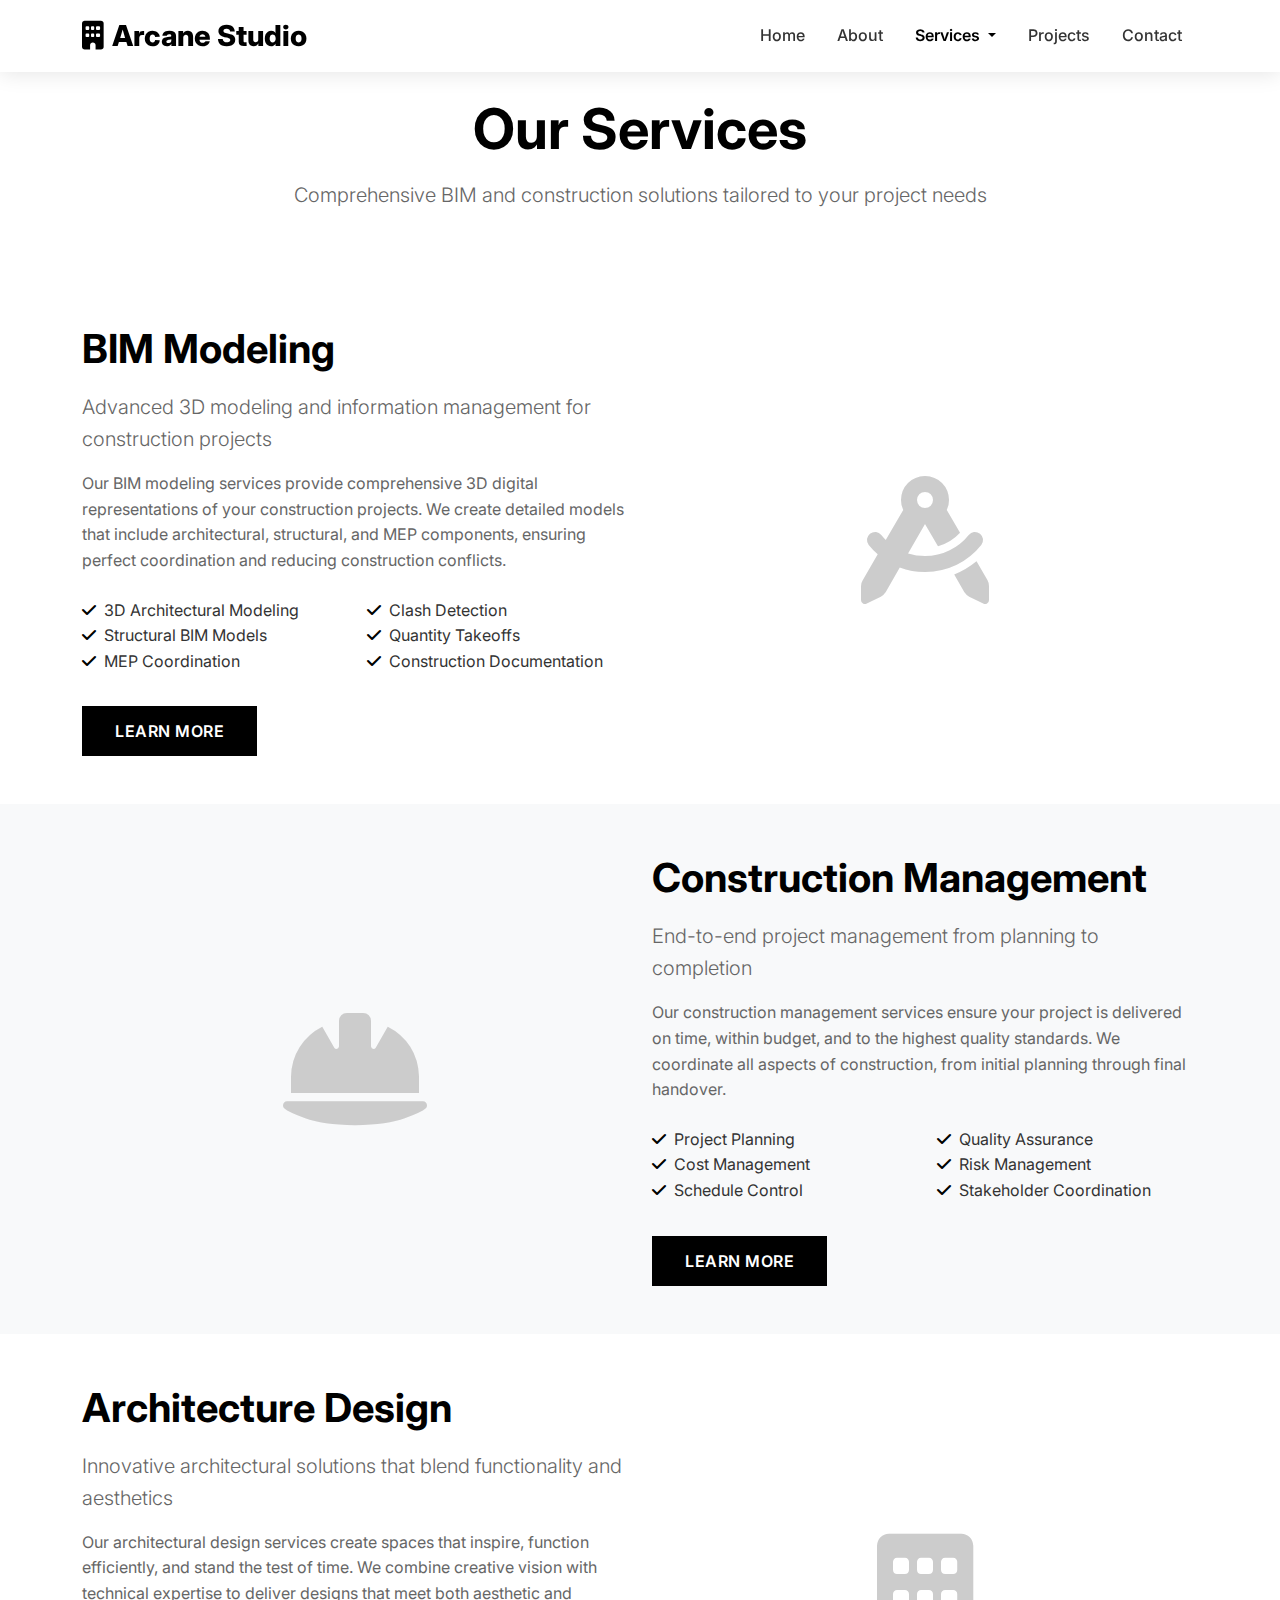
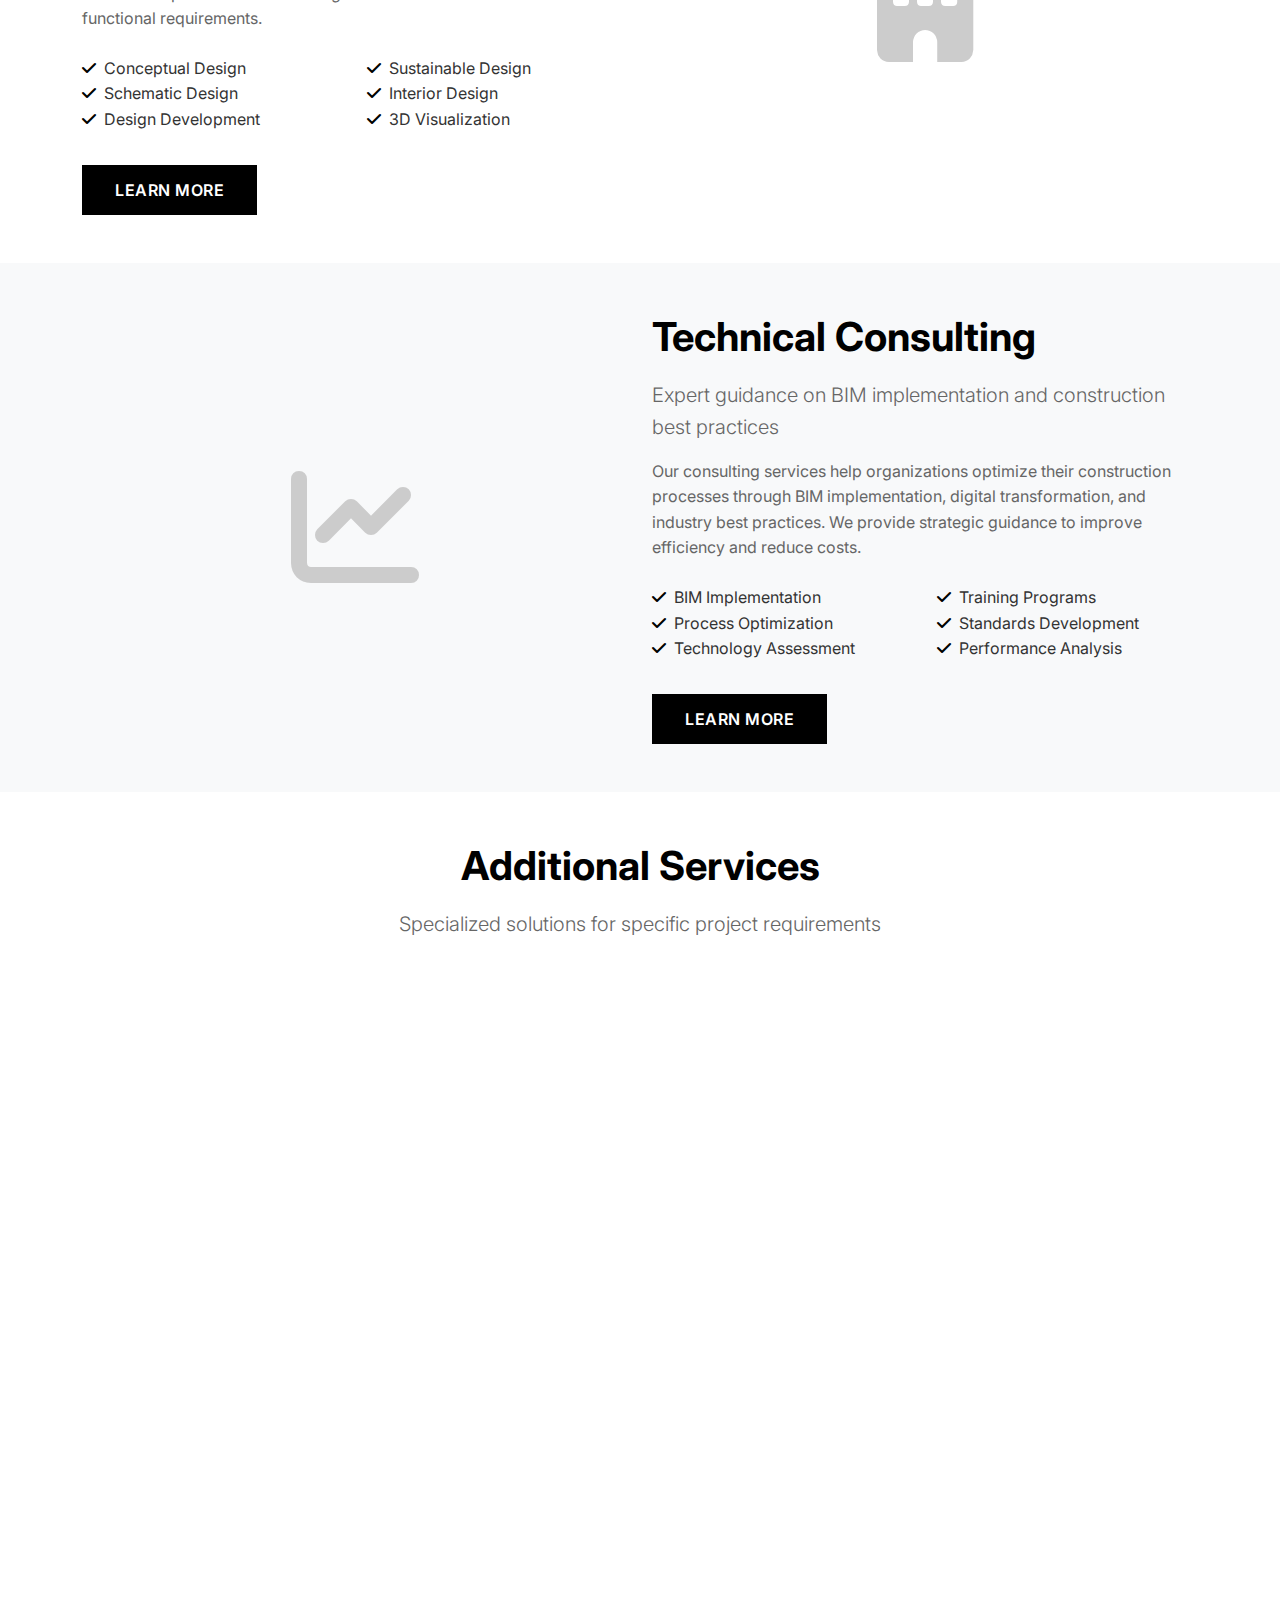
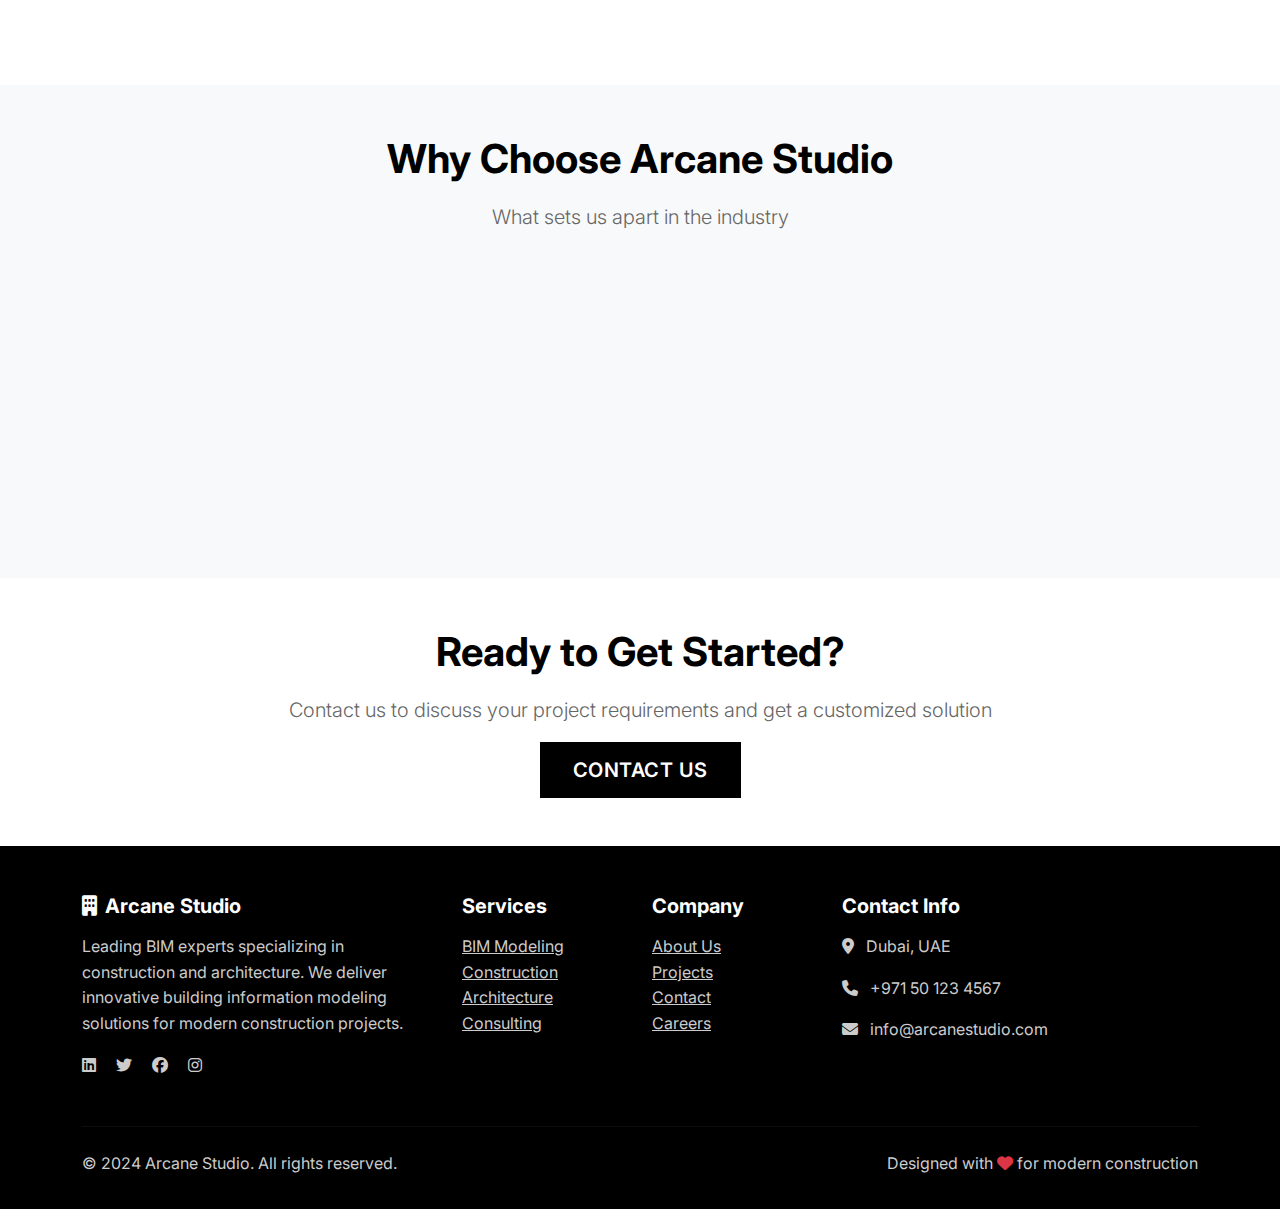
<file: services.html>
<!DOCTYPE html>
<html lang="en">
<head>
    <meta charset="UTF-8">
    <meta name="viewport" content="width=device-width, initial-scale=1.0">
    <title>Services - Arcane Studio | BIM Experts</title>
    <meta name="description" content="Comprehensive BIM and construction services including modeling, management, architecture design, and consulting.">
    
    <!-- Bootstrap CSS -->
    <link href="https://cdn.jsdelivr.net/npm/bootstrap@5.3.0/dist/css/bootstrap.min.css" rel="stylesheet">
    <!-- Font Awesome -->
    <link rel="stylesheet" href="https://cdnjs.cloudflare.com/ajax/libs/font-awesome/6.4.0/css/all.min.css">
    <!-- Google Fonts -->
    <link href="https://fonts.googleapis.com/css2?family=Inter:wght@300;400;500;600;700;800;900&display=swap" rel="stylesheet">
    <!-- Custom CSS -->
    <link rel="stylesheet" href="css/style.css">
</head>
<body>
    <!-- Navigation -->
    <nav class="navbar navbar-expand-lg fixed-top">
        <div class="container">
            <a class="navbar-brand" href="index.html">
                <i class="fas fa-building me-2"></i>Arcane Studio
            </a>
            
            <button class="navbar-toggler" type="button" data-bs-toggle="collapse" data-bs-target="#navbarNav">
                <span class="navbar-toggler-icon"></span>
            </button>
            
            <div class="collapse navbar-collapse" id="navbarNav">
                <ul class="navbar-nav ms-auto">
                    <li class="nav-item">
                        <a class="nav-link" href="index.html">Home</a>
                    </li>
                    <li class="nav-item">
                        <a class="nav-link" href="about.html">About</a>
                    </li>
                    <li class="nav-item dropdown">
                        <a class="nav-link dropdown-toggle active" href="#" role="button" data-bs-toggle="dropdown">
                            Services
                        </a>
                        <ul class="dropdown-menu">
                            <li><a class="dropdown-item" href="#bim">BIM Modeling</a></li>
                            <li><a class="dropdown-item" href="#construction">Construction Management</a></li>
                            <li><a class="dropdown-item" href="#architecture">Architecture Design</a></li>
                            <li><a class="dropdown-item" href="#consulting">Consulting</a></li>
                        </ul>
                    </li>
                    <li class="nav-item">
                        <a class="nav-link" href="projects.html">Projects</a>
                    </li>
                    <li class="nav-item">
                        <a class="nav-link" href="contact.html">Contact</a>
                    </li>
                </ul>
            </div>
        </div>
    </nav>

    <!-- Page Header -->
    <section class="py-5 mt-5">
        <div class="container">
            <div class="row text-center">
                <div class="col-12">
                    <h1>Our Services</h1>
                    <p class="lead">Comprehensive BIM and construction solutions tailored to your project needs</p>
                </div>
            </div>
        </div>
    </section>

    <!-- BIM Modeling Section -->
    <section id="bim" class="py-5">
        <div class="container">
            <div class="row align-items-center">
                <div class="col-lg-6">
                    <h2>BIM Modeling</h2>
                    <p class="lead">Advanced 3D modeling and information management for construction projects</p>
                    <p>Our BIM modeling services provide comprehensive 3D digital representations of your construction projects. We create detailed models that include architectural, structural, and MEP components, ensuring perfect coordination and reducing construction conflicts.</p>
                    
                    <div class="row mt-4">
                        <div class="col-md-6">
                            <ul class="list-unstyled">
                                <li><i class="fas fa-check text-primary me-2"></i>3D Architectural Modeling</li>
                                <li><i class="fas fa-check text-primary me-2"></i>Structural BIM Models</li>
                                <li><i class="fas fa-check text-primary me-2"></i>MEP Coordination</li>
                            </ul>
                        </div>
                        <div class="col-md-6">
                            <ul class="list-unstyled">
                                <li><i class="fas fa-check text-primary me-2"></i>Clash Detection</li>
                                <li><i class="fas fa-check text-primary me-2"></i>Quantity Takeoffs</li>
                                <li><i class="fas fa-check text-primary me-2"></i>Construction Documentation</li>
                            </ul>
                        </div>
                    </div>
                    
                    <a href="contact.html" class="btn btn-primary mt-3">Learn More</a>
                </div>
                <div class="col-lg-6">
                    <div class="text-center">
                        <div class="service-visual">
                            <i class="fas fa-drafting-compass" style="font-size: 8rem; color: var(--lighter-gray);"></i>
                        </div>
                    </div>
                </div>
            </div>
        </div>
    </section>

    <!-- Construction Management Section -->
    <section id="construction" class="py-5 bg-light">
        <div class="container">
            <div class="row align-items-center">
                <div class="col-lg-6 order-lg-2">
                    <h2>Construction Management</h2>
                    <p class="lead">End-to-end project management from planning to completion</p>
                    <p>Our construction management services ensure your project is delivered on time, within budget, and to the highest quality standards. We coordinate all aspects of construction, from initial planning through final handover.</p>
                    
                    <div class="row mt-4">
                        <div class="col-md-6">
                            <ul class="list-unstyled">
                                <li><i class="fas fa-check text-primary me-2"></i>Project Planning</li>
                                <li><i class="fas fa-check text-primary me-2"></i>Cost Management</li>
                                <li><i class="fas fa-check text-primary me-2"></i>Schedule Control</li>
                            </ul>
                        </div>
                        <div class="col-md-6">
                            <ul class="list-unstyled">
                                <li><i class="fas fa-check text-primary me-2"></i>Quality Assurance</li>
                                <li><i class="fas fa-check text-primary me-2"></i>Risk Management</li>
                                <li><i class="fas fa-check text-primary me-2"></i>Stakeholder Coordination</li>
                            </ul>
                        </div>
                    </div>
                    
                    <a href="contact.html" class="btn btn-primary mt-3">Learn More</a>
                </div>
                <div class="col-lg-6 order-lg-1">
                    <div class="text-center">
                        <div class="service-visual">
                            <i class="fas fa-hard-hat" style="font-size: 8rem; color: var(--lighter-gray);"></i>
                        </div>
                    </div>
                </div>
            </div>
        </div>
    </section>

    <!-- Architecture Design Section -->
    <section id="architecture" class="py-5">
        <div class="container">
            <div class="row align-items-center">
                <div class="col-lg-6">
                    <h2>Architecture Design</h2>
                    <p class="lead">Innovative architectural solutions that blend functionality and aesthetics</p>
                    <p>Our architectural design services create spaces that inspire, function efficiently, and stand the test of time. We combine creative vision with technical expertise to deliver designs that meet both aesthetic and functional requirements.</p>
                    
                    <div class="row mt-4">
                        <div class="col-md-6">
                            <ul class="list-unstyled">
                                <li><i class="fas fa-check text-primary me-2"></i>Conceptual Design</li>
                                <li><i class="fas fa-check text-primary me-2"></i>Schematic Design</li>
                                <li><i class="fas fa-check text-primary me-2"></i>Design Development</li>
                            </ul>
                        </div>
                        <div class="col-md-6">
                            <ul class="list-unstyled">
                                <li><i class="fas fa-check text-primary me-2"></i>Sustainable Design</li>
                                <li><i class="fas fa-check text-primary me-2"></i>Interior Design</li>
                                <li><i class="fas fa-check text-primary me-2"></i>3D Visualization</li>
                            </ul>
                        </div>
                    </div>
                    
                    <a href="contact.html" class="btn btn-primary mt-3">Learn More</a>
                </div>
                <div class="col-lg-6">
                    <div class="text-center">
                        <div class="service-visual">
                            <i class="fas fa-building" style="font-size: 8rem; color: var(--lighter-gray);"></i>
                        </div>
                    </div>
                </div>
            </div>
        </div>
    </section>

    <!-- Consulting Section -->
    <section id="consulting" class="py-5 bg-light">
        <div class="container">
            <div class="row align-items-center">
                <div class="col-lg-6 order-lg-2">
                    <h2>Technical Consulting</h2>
                    <p class="lead">Expert guidance on BIM implementation and construction best practices</p>
                    <p>Our consulting services help organizations optimize their construction processes through BIM implementation, digital transformation, and industry best practices. We provide strategic guidance to improve efficiency and reduce costs.</p>
                    
                    <div class="row mt-4">
                        <div class="col-md-6">
                            <ul class="list-unstyled">
                                <li><i class="fas fa-check text-primary me-2"></i>BIM Implementation</li>
                                <li><i class="fas fa-check text-primary me-2"></i>Process Optimization</li>
                                <li><i class="fas fa-check text-primary me-2"></i>Technology Assessment</li>
                            </ul>
                        </div>
                        <div class="col-md-6">
                            <ul class="list-unstyled">
                                <li><i class="fas fa-check text-primary me-2"></i>Training Programs</li>
                                <li><i class="fas fa-check text-primary me-2"></i>Standards Development</li>
                                <li><i class="fas fa-check text-primary me-2"></i>Performance Analysis</li>
                            </ul>
                        </div>
                    </div>
                    
                    <a href="contact.html" class="btn btn-primary mt-3">Learn More</a>
                </div>
                <div class="col-lg-6 order-lg-1">
                    <div class="text-center">
                        <div class="service-visual">
                            <i class="fas fa-chart-line" style="font-size: 8rem; color: var(--lighter-gray);"></i>
                        </div>
                    </div>
                </div>
            </div>
        </div>
    </section>

    <!-- Additional Services Grid -->
    <section class="py-5">
        <div class="container">
            <div class="row text-center mb-5">
                <div class="col-12">
                    <h2>Additional Services</h2>
                    <p class="lead">Specialized solutions for specific project requirements</p>
                </div>
            </div>
            
            <div class="row g-4">
                <div class="col-lg-4 col-md-6">
                    <div class="service-card loading">
                        <div class="service-icon">
                            <i class="fas fa-vr-cardboard"></i>
                        </div>
                        <h4>VR/AR Solutions</h4>
                        <p>Immersive virtual and augmented reality experiences for project visualization and client presentations.</p>
                    </div>
                </div>
                
                <div class="col-lg-4 col-md-6">
                    <div class="service-card loading">
                        <div class="service-icon">
                            <i class="fas fa-leaf"></i>
                        </div>
                        <h4>Sustainable Design</h4>
                        <p>Green building design and LEED certification support for environmentally conscious projects.</p>
                    </div>
                </div>
                
                <div class="col-lg-4 col-md-6">
                    <div class="service-card loading">
                        <div class="service-icon">
                            <i class="fas fa-cogs"></i>
                        </div>
                        <h4>Process Automation</h4>
                        <p>Custom automation solutions to streamline workflows and improve project efficiency.</p>
                    </div>
                </div>
                
                <div class="col-lg-4 col-md-6">
                    <div class="service-card loading">
                        <div class="service-icon">
                            <i class="fas fa-shield-alt"></i>
                        </div>
                        <h4>Quality Control</h4>
                        <p>Comprehensive quality assurance processes to ensure project standards and compliance.</p>
                    </div>
                </div>
                
                <div class="col-lg-4 col-md-6">
                    <div class="service-card loading">
                        <div class="service-icon">
                            <i class="fas fa-graduation-cap"></i>
                        </div>
                        <h4>Training & Education</h4>
                        <p>Custom training programs for BIM software and construction management methodologies.</p>
                    </div>
                </div>
                
                <div class="col-lg-4 col-md-6">
                    <div class="service-card loading">
                        <div class="service-icon">
                            <i class="fas fa-tools"></i>
                        </div>
                        <h4>Technical Support</h4>
                        <p>Ongoing technical support and maintenance for BIM systems and software implementation.</p>
                    </div>
                </div>
            </div>
        </div>
    </section>

    <!-- Why Choose Us Section -->
    <section class="py-5 bg-light">
        <div class="container">
            <div class="row text-center mb-5">
                <div class="col-12">
                    <h2>Why Choose Arcane Studio</h2>
                    <p class="lead">What sets us apart in the industry</p>
                </div>
            </div>
            
            <div class="row g-4">
                <div class="col-lg-3 col-md-6">
                    <div class="text-center loading">
                        <div class="service-icon">
                            <i class="fas fa-award"></i>
                        </div>
                        <h5>25+ Years Experience</h5>
                        <p>Decades of expertise in construction and BIM technology</p>
                    </div>
                </div>
                
                <div class="col-lg-3 col-md-6">
                    <div class="text-center loading">
                        <div class="service-icon">
                            <i class="fas fa-users"></i>
                        </div>
                        <h5>Expert Team</h5>
                        <p>Certified professionals with specialized BIM expertise</p>
                    </div>
                </div>
                
                <div class="col-lg-3 col-md-6">
                    <div class="text-center loading">
                        <div class="service-icon">
                            <i class="fas fa-clock"></i>
                        </div>
                        <h5>Timely Delivery</h5>
                        <p>Consistent on-time project delivery and milestone achievement</p>
                    </div>
                </div>
                
                <div class="col-lg-3 col-md-6">
                    <div class="text-center loading">
                        <div class="service-icon">
                            <i class="fas fa-handshake"></i>
                        </div>
                        <h5>Client Focused</h5>
                        <p>Dedicated to exceeding client expectations and satisfaction</p>
                    </div>
                </div>
            </div>
        </div>
    </section>

    <!-- Call to Action -->
    <section class="py-5">
        <div class="container">
            <div class="row text-center">
                <div class="col-12">
                    <h2>Ready to Get Started?</h2>
                    <p class="lead">Contact us to discuss your project requirements and get a customized solution</p>
                    <a href="contact.html" class="btn btn-primary btn-lg">Contact Us</a>
                </div>
            </div>
        </div>
    </section>

    <!-- Footer -->
    <footer class="footer">
        <div class="container">
            <div class="row">
                <div class="col-lg-4 mb-4">
                    <h5><i class="fas fa-building me-2"></i>Arcane Studio</h5>
                    <p>Leading BIM experts specializing in construction and architecture. We deliver innovative building information modeling solutions for modern construction projects.</p>
                    <div class="social-links">
                        <a href="#" class="me-3"><i class="fab fa-linkedin"></i></a>
                        <a href="#" class="me-3"><i class="fab fa-twitter"></i></a>
                        <a href="#" class="me-3"><i class="fab fa-facebook"></i></a>
                        <a href="#" class="me-3"><i class="fab fa-instagram"></i></a>
                    </div>
                </div>
                
                <div class="col-lg-2 col-md-6 mb-4">
                    <h5>Services</h5>
                    <ul class="list-unstyled">
                        <li><a href="#bim">BIM Modeling</a></li>
                        <li><a href="#construction">Construction</a></li>
                        <li><a href="#architecture">Architecture</a></li>
                        <li><a href="#consulting">Consulting</a></li>
                    </ul>
                </div>
                
                <div class="col-lg-2 col-md-6 mb-4">
                    <h5>Company</h5>
                    <ul class="list-unstyled">
                        <li><a href="about.html">About Us</a></li>
                        <li><a href="projects.html">Projects</a></li>
                        <li><a href="contact.html">Contact</a></li>
                        <li><a href="#">Careers</a></li>
                    </ul>
                </div>
                
                <div class="col-lg-4 mb-4">
                    <h5>Contact Info</h5>
                    <p><i class="fas fa-map-marker-alt me-2"></i> Dubai, UAE</p>
                    <p><i class="fas fa-phone me-2"></i> +971 50 123 4567</p>
                    <p><i class="fas fa-envelope me-2"></i> info@arcanestudio.com</p>
                </div>
            </div>
            
            <hr class="my-4" style="border-color: var(--dark-gray);">
            
            <div class="row">
                <div class="col-md-6">
                    <p>&copy; 2024 Arcane Studio. All rights reserved.</p>
                </div>
                <div class="col-md-6 text-md-end">
                    <p>Designed with <i class="fas fa-heart" style="color: #dc3545;"></i> for modern construction</p>
                </div>
            </div>
        </div>
    </footer>

    <!-- Scroll to Top Button -->
    <button class="scroll-to-top">
        <i class="fas fa-chevron-up"></i>
    </button>

    <!-- Bootstrap JS -->
    <script src="https://cdn.jsdelivr.net/npm/bootstrap@5.3.0/dist/js/bootstrap.bundle.min.js"></script>
    <!-- Custom JS -->
    <script src="js/main.js"></script>
</body>
</html>
</file>
<file: css/style.css>
/* Custom CSS for Construction & Architecture Website */
:root {
  --primary-black: #000000;
  --secondary-black: #1a1a1a;
  --dark-gray: #333333;
  --medium-gray: #666666;
  --light-gray: #999999;
  --lighter-gray: #cccccc;
  --off-white: #f8f9fa;
  --pure-white: #ffffff;
  --accent-gray: #4a4a4a;
}

* {
  margin: 0;
  padding: 0;
  box-sizing: border-box;
}

body {
  font-family: 'Inter', -apple-system, BlinkMacSystemFont, 'Segoe UI', Roboto, sans-serif;
  line-height: 1.6;
  color: var(--dark-gray);
  background-color: var(--pure-white);
}

/* Typography */
h1, h2, h3, h4, h5, h6 {
  font-weight: 700;
  color: var(--primary-black);
  margin-bottom: 1rem;
}

h1 {
  font-size: 3.5rem;
  line-height: 1.2;
}

h2 {
  font-size: 2.5rem;
  line-height: 1.3;
}

h3 {
  font-size: 2rem;
  line-height: 1.4;
}

p {
  color: var(--medium-gray);
  margin-bottom: 1rem;
}

/* Navigation */
.navbar {
  background-color: rgba(255, 255, 255, 0.95) !important;
  backdrop-filter: blur(10px);
  box-shadow: 0 2px 20px rgba(0, 0, 0, 0.1);
  transition: all 0.3s ease;
}

.navbar-brand {
  font-weight: 800;
  font-size: 1.8rem;
  color: var(--primary-black) !important;
}

.navbar-nav .nav-link {
  font-weight: 500;
  color: var(--dark-gray) !important;
  margin: 0 0.5rem;
  transition: color 0.3s ease;
}

.navbar-nav .nav-link:hover {
  color: var(--primary-black) !important;
}

.navbar-nav .nav-link.active {
  color: var(--primary-black) !important;
  font-weight: 600;
}

/* Hero Section */
.hero {
  background: linear-gradient(135deg, var(--pure-white) 0%, var(--off-white) 100%);
  min-height: 100vh;
  display: flex;
  align-items: center;
  position: relative;
  overflow: hidden;
}

.hero::before {
  content: '';
  position: absolute;
  top: 0;
  left: 0;
  right: 0;
  bottom: 0;
  /* background: url('data:image/svg+xml,<svg xmlns="http://www.w3.org/2000/svg" viewBox="0 0 100 100"><defs><pattern id="grid" width="10" height="10" patternUnits="userSpaceOnUse"><path d="M 10 0 L 0 0 0 10" fill="none" stroke="%23f0f0f0" stroke-width="0.5"/></pattern></defs><rect width="100" height="100" fill="url(%23grid)"/></svg>'); */
  opacity: 0.3;
}

.hero-content {
  position: relative;
  z-index: 2;
}

.hero h1 {
  font-size: 4rem;
  font-weight: 900;
  margin-bottom: 1.5rem;
  animation: fadeInUp 1s ease-out;
}

.hero p {
  font-size: 1.25rem;
  color: var(--medium-gray);
  margin-bottom: 2rem;
  animation: fadeInUp 1s ease-out 0.2s both;
}

/* Buttons */
.btn-primary {
  background-color: var(--primary-black);
  border-color: var(--primary-black);
  color: var(--pure-white);
  font-weight: 600;
  padding: 0.75rem 2rem;
  border-radius: 0;
  transition: all 0.3s ease;
  text-transform: uppercase;
  letter-spacing: 0.5px;
}

.btn-primary:hover {
  background-color: var(--secondary-black);
  border-color: var(--secondary-black);
  transform: translateY(-2px);
  box-shadow: 0 5px 15px rgba(0, 0, 0, 0.2);
}

.btn-outline-primary {
  border-color: var(--primary-black);
  color: var(--primary-black);
  font-weight: 600;
  padding: 0.75rem 2rem;
  border-radius: 0;
  transition: all 0.3s ease;
  text-transform: uppercase;
  letter-spacing: 0.5px;
}

.btn-outline-primary:hover {
  background-color: var(--primary-black);
  border-color: var(--primary-black);
  transform: translateY(-2px);
  box-shadow: 0 5px 15px rgba(0, 0, 0, 0.2);
}

/* Cards */
.card {
  border: none;
  border-radius: 0;
  box-shadow: 0 5px 25px rgba(0, 0, 0, 0.1);
  transition: all 0.3s ease;
  background-color: var(--pure-white);
}

.card:hover {
  transform: translateY(-5px);
  box-shadow: 0 15px 35px rgba(0, 0, 0, 0.15);
}

.card-body {
  padding: 2rem;
}

.card-title {
  font-weight: 700;
  color: var(--primary-black);
  margin-bottom: 1rem;
}

/* Service Cards */
.service-card {
  text-align: center;
  padding: 2rem;
  background: var(--pure-white);
  border: 1px solid var(--lighter-gray);
  transition: all 0.3s ease;
  height: 100%;
}

.service-card:hover {
  border-color: var(--primary-black);
  transform: translateY(-5px);
}

.service-icon {
  font-size: 3rem;
  color: var(--primary-black);
  margin-bottom: 1.5rem;
}

/* Stats Section */
.stats-section {
  background-color: var(--off-white);
  padding: 5rem 0;
}

.stat-item {
  text-align: center;
  padding: 2rem;
}

.stat-number {
  font-size: 3rem;
  font-weight: 900;
  color: var(--primary-black);
  display: block;
}

.stat-label {
  font-size: 1rem;
  color: var(--medium-gray);
  text-transform: uppercase;
  letter-spacing: 1px;
  font-weight: 500;
}

/* Team Section */
.team-card {
  text-align: center;
  padding: 2rem;
  background: var(--pure-white);
  border: 1px solid var(--lighter-gray);
  transition: all 0.3s ease;
}

.team-card:hover {
  border-color: var(--primary-black);
}

.team-photo {
  width: 120px;
  height: 120px;
  border-radius: 50%;
  background-color: var(--lighter-gray);
  margin: 0 auto 1rem;
  display: flex;
  align-items: center;
  justify-content: center;
  font-size: 3rem;
  color: var(--medium-gray);
}

/* Project Grid */
.project-card {
  position: relative;
  overflow: hidden;
  background: var(--pure-white);
  border: 1px solid var(--lighter-gray);
  transition: all 0.3s ease;
}

.project-card:hover {
  transform: scale(1.02);
  box-shadow: 0 10px 30px rgba(0, 0, 0, 0.15);
}

.project-image {
  width: 100%;
  height: 250px;
  background-color: var(--lighter-gray);
  display: flex;
  align-items: center;
  justify-content: center;
  color: var(--medium-gray);
  font-size: 2rem;
}

.project-overlay {
  position: absolute;
  top: 0;
  left: 0;
  right: 0;
  bottom: 0;
  background: rgba(0, 0, 0, 0.8);
  display: flex;
  align-items: center;
  justify-content: center;
  opacity: 0;
  transition: opacity 0.3s ease;
}

.project-card:hover .project-overlay {
  opacity: 1;
}

/* Contact Form */
.contact-form {
  background: var(--pure-white);
  padding: 3rem;
  box-shadow: 0 10px 30px rgba(0, 0, 0, 0.1);
}

.form-control {
  border: 2px solid var(--lighter-gray);
  border-radius: 0;
  padding: 0.75rem 1rem;
  transition: all 0.3s ease;
}

.form-control:focus {
  border-color: var(--primary-black);
  box-shadow: 0 0 0 0.2rem rgba(0, 0, 0, 0.1);
}

/* Footer */
.footer {
  background-color: var(--primary-black);
  color: var(--pure-white);
  padding: 3rem 0 1rem;
}

.footer h5 {
  color: var(--pure-white);
  margin-bottom: 1rem;
}

.footer p, .footer a {
  color: var(--lighter-gray);
}

.footer a:hover {
  color: var(--pure-white);
  text-decoration: none;
}

/* Scroll to Top */
.scroll-to-top {
  position: fixed;
  bottom: 2rem;
  right: 2rem;
  width: 50px;
  height: 50px;
  background-color: var(--primary-black);
  color: var(--pure-white);
  border: none;
  border-radius: 50%;
  display: flex;
  align-items: center;
  justify-content: center;
  cursor: pointer;
  opacity: 0;
  visibility: hidden;
  transition: all 0.3s ease;
  z-index: 1000;
}

.scroll-to-top.show {
  opacity: 1;
  visibility: visible;
}

.scroll-to-top:hover {
  background-color: var(--secondary-black);
  transform: translateY(-2px);
}

/* Animations */
@keyframes fadeInUp {
  from {
    opacity: 0;
    transform: translateY(30px);
  }
  to {
    opacity: 1;
    transform: translateY(0);
  }
}

@keyframes fadeIn {
  from {
    opacity: 0;
  }
  to {
    opacity: 1;
  }
}

/* Responsive Design */
@media (max-width: 768px) {
  .hero h1 {
    font-size: 2.5rem;
  }
  
  .hero p {
    font-size: 1.1rem;
  }
  
  h1 {
    font-size: 2.5rem;
  }
  
  h2 {
    font-size: 2rem;
  }
  
  .contact-form {
    padding: 2rem 1rem;
  }
}

@media (max-width: 576px) {
  .hero h1 {
    font-size: 2rem;
  }
  
  .btn-primary, .btn-outline-primary {
    padding: 0.75rem 1.5rem;
    font-size: 0.9rem;
  }
  
  .card-body {
    padding: 1.5rem;
  }
}

/* Utility Classes */
.text-primary {
  color: var(--primary-black) !important;
}

.bg-light {
  background-color: var(--off-white) !important;
}

.border-light {
  border-color: var(--lighter-gray) !important;
}

/* Loading Animation */
.loading {
  opacity: 0;
  transform: translateY(20px);
  transition: all 0.6s ease;
}

.loading.loaded {
  opacity: 1;
  transform: translateY(0);
}

/* Modal Styles */
.modal-content {
  border-radius: 0;
  border: none;
}

.modal-header {
  border-bottom: 1px solid var(--lighter-gray);
  padding: 1.5rem 2rem;
}

.modal-body {
  padding: 2rem;
}

.modal-footer {
  border-top: 1px solid var(--lighter-gray);
  padding: 1.5rem 2rem;
}

/* Filter Buttons */
.filter-btn {
  background: none;
  border: 2px solid var(--lighter-gray);
  color: var(--medium-gray);
  padding: 0.5rem 1.5rem;
  margin: 0.25rem;
  transition: all 0.3s ease;
  font-weight: 500;
}

.filter-btn.active,
.filter-btn:hover {
  background-color: var(--primary-black);
  border-color: var(--primary-black);
  color: var(--pure-white);
}

/* Timeline Styles */
.timeline {
  position: relative;
  padding: 2rem 0;
}

.timeline::before {
  content: '';
  position: absolute;
  left: 50%;
  top: 0;
  bottom: 0;
  width: 2px;
  background-color: var(--lighter-gray);
  transform: translateX(-50%);
}

.timeline-item {
  position: relative;
  margin-bottom: 3rem;
  display: flex;
  align-items: center;
}

.timeline-item:nth-child(odd) {
  flex-direction: row;
}

.timeline-item:nth-child(even) {
  flex-direction: row-reverse;
}

.timeline-marker {
  position: absolute;
  left: 50%;
  top: 50%;
  transform: translate(-50%, -50%);
  width: 60px;
  height: 60px;
  background-color: var(--primary-black);
  color: var(--pure-white);
  border-radius: 50%;
  display: flex;
  align-items: center;
  justify-content: center;
  font-weight: 700;
  font-size: 0.9rem;
  z-index: 2;
}

.timeline-content {
  width: 45%;
  padding: 1.5rem;
  background: var(--pure-white);
  border: 1px solid var(--lighter-gray);
  position: relative;
}

.timeline-item:nth-child(odd) .timeline-content {
  margin-right: 55%;
}

.timeline-item:nth-child(even) .timeline-content {
  margin-left: 55%;
}

.timeline-content::before {
  content: '';
  position: absolute;
  top: 50%;
  width: 0;
  height: 0;
  border-style: solid;
}

.timeline-item:nth-child(odd) .timeline-content::before {
  right: -10px;
  transform: translateY(-50%);
  border-width: 10px 0 10px 10px;
  border-color: transparent transparent transparent var(--lighter-gray);
}

.timeline-item:nth-child(even) .timeline-content::before {
  left: -10px;
  transform: translateY(-50%);
  border-width: 10px 10px 10px 0;
  border-color: transparent var(--lighter-gray) transparent transparent;
}

.timeline-content h5 {
  margin-bottom: 0.5rem;
  color: var(--primary-black);
}

.timeline-content p {
  margin-bottom: 0;
  color: var(--medium-gray);
}

@media (max-width: 768px) {
  .timeline::before {
    left: 30px;
  }
  
  .timeline-item {
    flex-direction: row !important;
  }
  
  .timeline-marker {
    left: 30px;
    transform: translate(-50%, -50%);
  }
  
  .timeline-content {
    width: calc(100% - 80px);
    margin-left: 80px !important;
    margin-right: 0 !important;
  }
  
  .timeline-item:nth-child(odd) .timeline-content::before,
  .timeline-item:nth-child(even) .timeline-content::before {
    left: -10px;
    right: auto;
    border-width: 10px 10px 10px 0;
    border-color: transparent var(--lighter-gray) transparent transparent;
  }
}

/* Contact Info Styles */
.contact-info {
  background: var(--pure-white);
  padding: 2rem;
  box-shadow: 0 10px 30px rgba(0, 0, 0, 0.1);
  height: 100%;
}

.contact-item {
  display: flex;
  align-items: flex-start;
  gap: 1rem;
}

.contact-icon {
  width: 50px;
  height: 50px;
  background-color: var(--primary-black);
  color: var(--pure-white);
  border-radius: 50%;
  display: flex;
  align-items: center;
  justify-content: center;
  flex-shrink: 0;
}

.contact-details h5 {
  margin-bottom: 0.5rem;
  color: var(--primary-black);
  font-size: 1.1rem;
}

.contact-details p {
  margin-bottom: 0;
  color: var(--medium-gray);
  line-height: 1.5;
}

.social-links .social-link {
  display: inline-flex;
  align-items: center;
  justify-content: center;
  width: 40px;
  height: 40px;
  background-color: var(--primary-black);
  color: var(--pure-white);
  border-radius: 50%;
  text-decoration: none;
  transition: all 0.3s ease;
}

.social-links .social-link:hover {
  background-color: var(--secondary-black);
  transform: translateY(-2px);
  color: var(--pure-white);
}

/* Map Styles */
.map-container {
  position: relative;
  height: 400px;
  background-color: var(--lighter-gray);
  border-radius: 8px;
  overflow: hidden;
}

.map-placeholder {
  height: 100%;
  display: flex;
  flex-direction: column;
  align-items: center;
  justify-content: center;
  color: var(--medium-gray);
}

/* Accordion Styles */
.accordion-item {
  border: 1px solid var(--lighter-gray);
  margin-bottom: 1rem;
}

.accordion-button {
  background-color: var(--pure-white);
  color: var(--primary-black);
  border: none;
  font-weight: 600;
}

.accordion-button:not(.collapsed) {
  background-color: var(--off-white);
  color: var(--primary-black);
}

.accordion-button:focus {
  box-shadow: 0 0 0 0.2rem rgba(0, 0, 0, 0.1);
}

.accordion-body {
  background-color: var(--pure-white);
  color: var(--medium-gray);
  line-height: 1.6;
}
</file>
